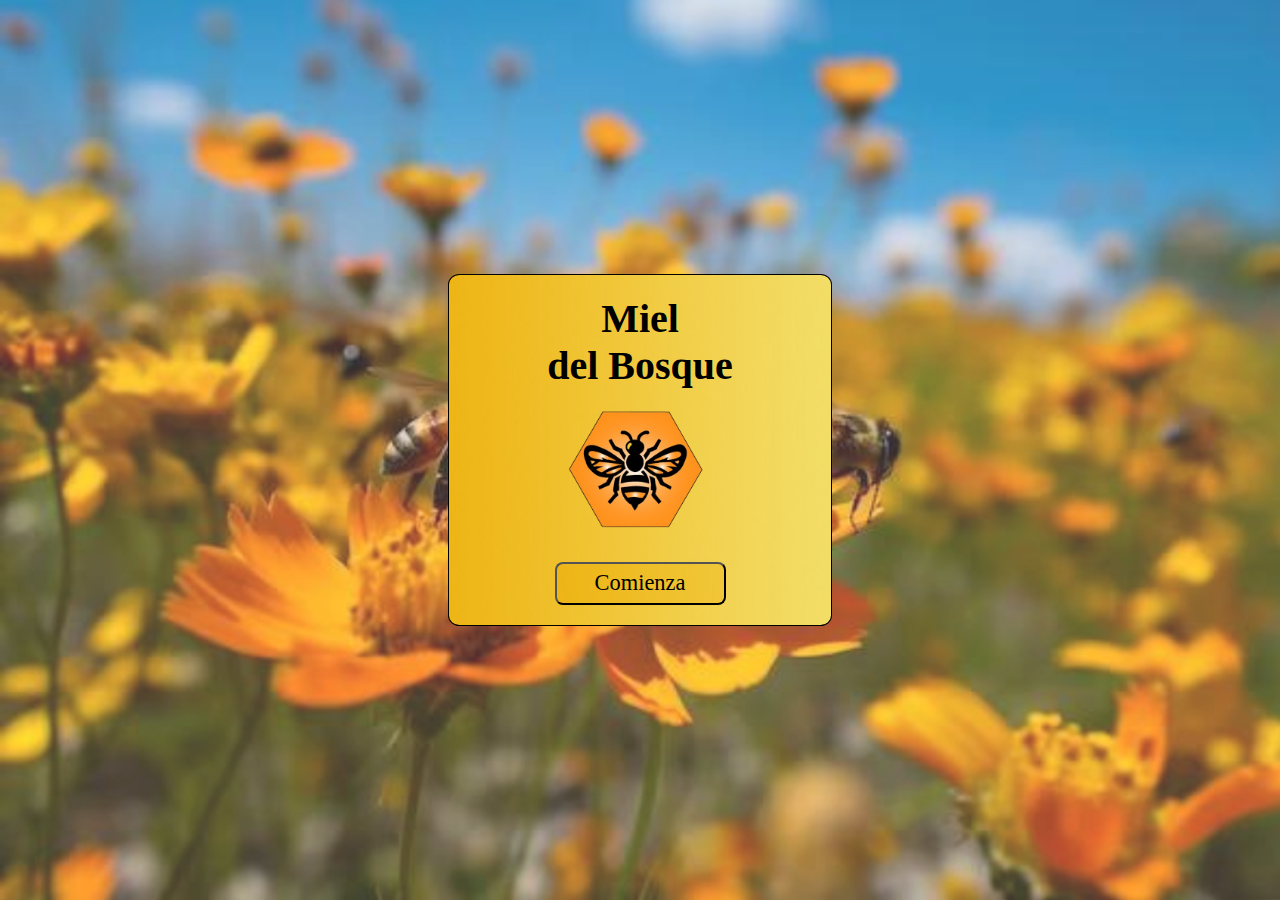
<file: index.html>
<!DOCTYPE html>
<html lang="es">
<head>
    <meta charset="UTF-8">
    <meta name="viewport" content="width=device-width, initial-scale=1.0">
    <title>Miel del Bosque</title>
    <link rel="stylesheet" href="estilos.css">
</head>
<body>
    <div class="Principal">
        <div class="card">
            <h1 class="Titulo1">Miel <br>del Bosque</h1>
            <br>
            <div class="Logo">
                <img src="Imagenes/Logo.png" alt="Abeja">
            </div>
            <br>
            <button class="Boton1">Comienza</button>
        </div>
    </div>
    <script src="funcionamiento.js"></script>
</body>
</html>
</file>
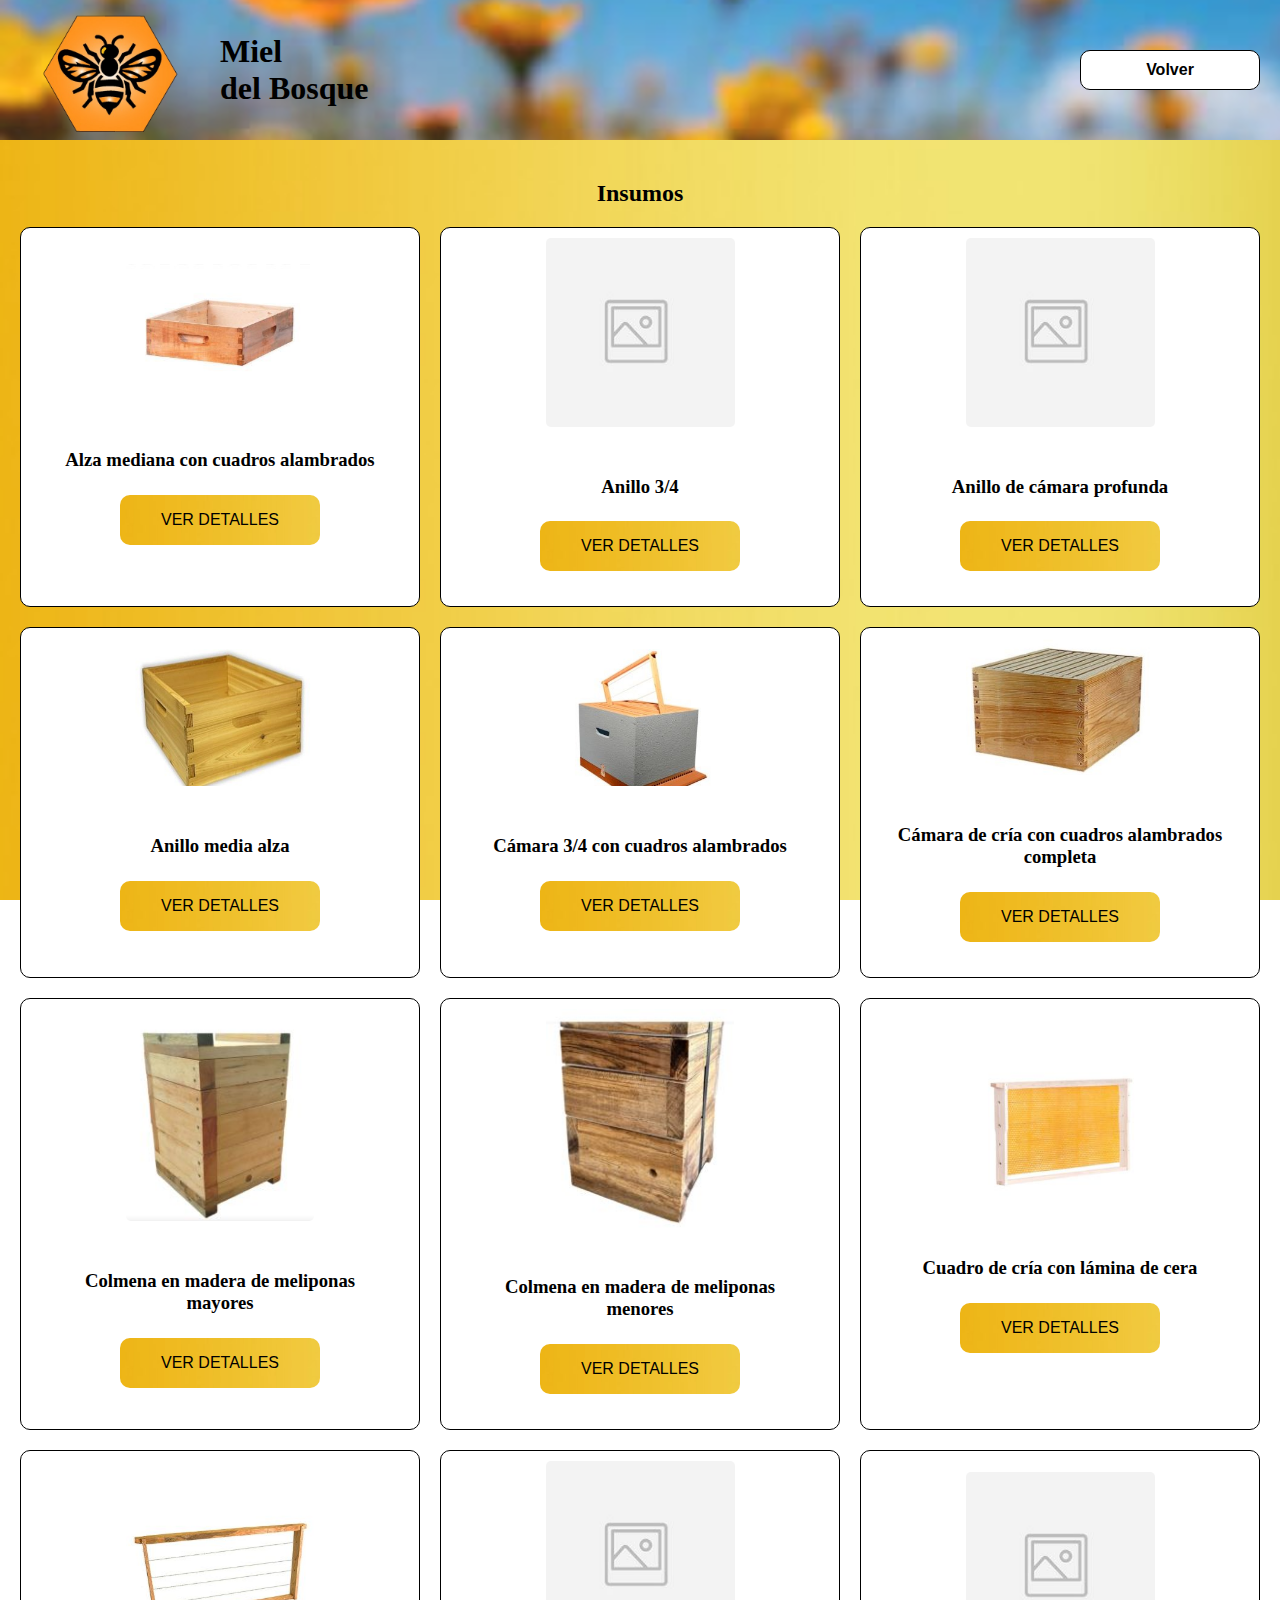
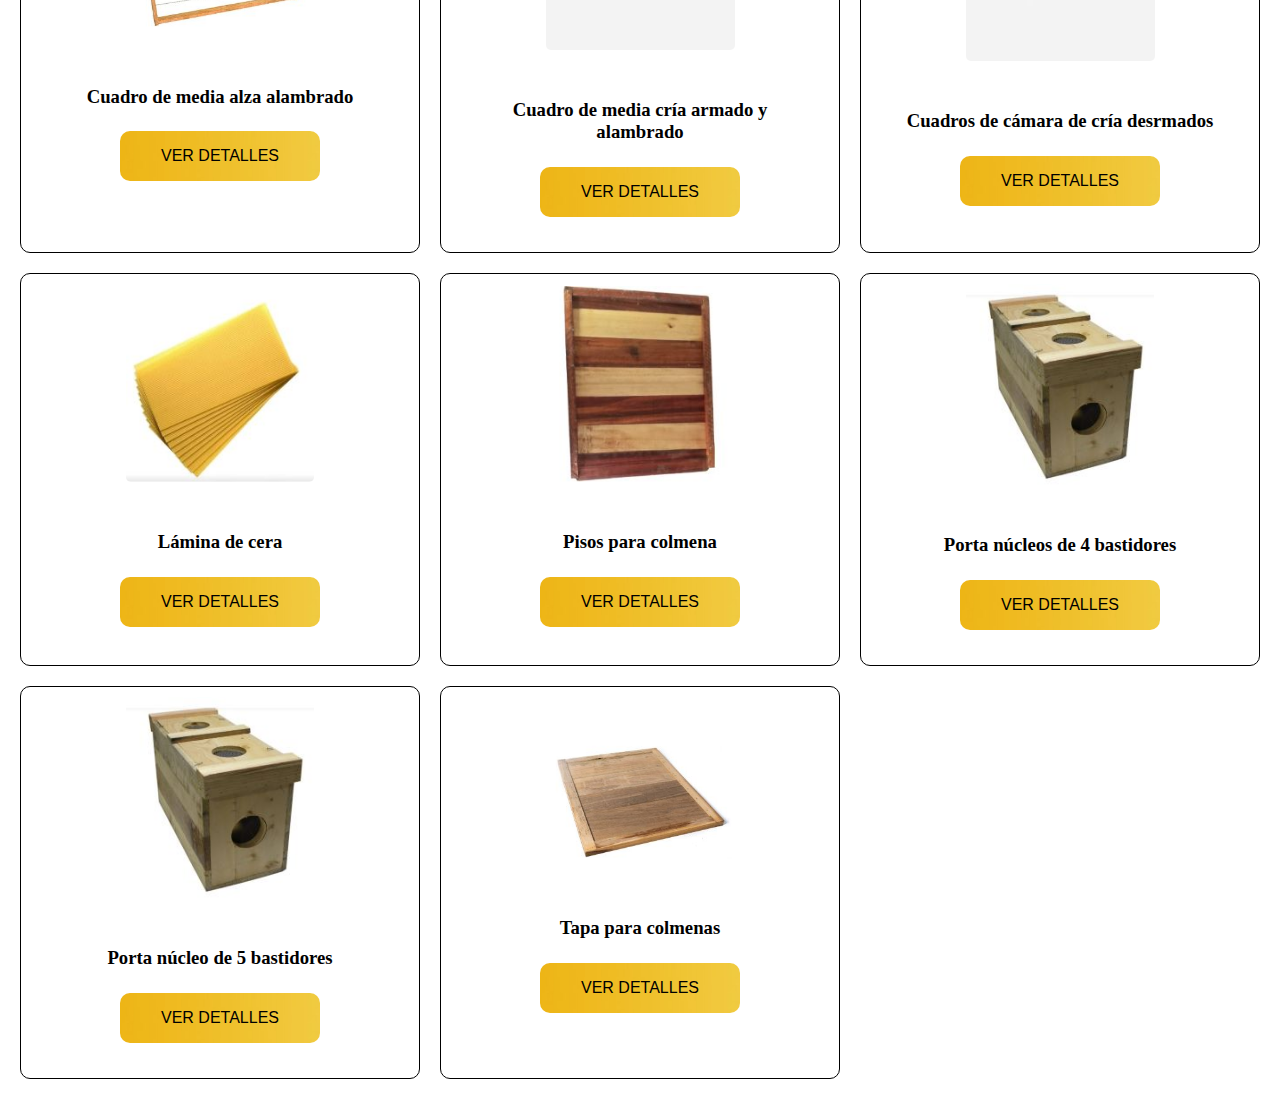
<file: insumos.html>
<!DOCTYPE html>
<html lang="es">
<head>
    <meta charset="UTF-8">
    <meta name="viewport" content="width=device-width, initial-scale=1.0">
    <title>Miel del Bosque - Productos</title>
    <link rel="stylesheet" href="estilo_insumos.css">
</head>
<body>
    <header>
        <div class="logo">
            <img src="Imagenes/Logo.png" alt="Logo Miel del Bosque">
            <h1>Miel <br> del Bosque</h1>
        </div>
        <div class="home-icon">
           <button class="volverInsumos" id="btnVolverProductos">Volver</button>
        </div>
    </header>
    <main>
        <h2>Insumos</h2>
        <div class="productos-container">
            <div class="producto">
                <img src="Imagenes/media alza.jpg" alt="Alza Mediana">
                <div class="detallesProducto">
                    <h3>Alza mediana con cuadros alambrados</h3>
                <button class="ver-detalles">VER DETALLES</button>
                </div>
                <div class="card-details" style="display: none;">
                    <p class="card-price">Precio: $60.000 C/U</p>
                    <p class="card-info">Material: Pardillo/Cedro</p>
                    <p class="card-type">Tipo de producto: Insumo</p>
                    <button class="ocultar-detalles">OCULTAR </button>
                  </div>
            </div>
            <div class="producto">
                <img src="Imagenes/Imagen vacia.jpg" alt="Anillo 3/4">
                <div class="detallesProducto">
                    <h3>Anillo 3/4</h3>
                <button class="ver-detalles">VER DETALLES</button>
                </div>
                <div class="card-details" style="display: none;">
                    <p class="card-price">Precio: $35.000 C/U</p>
                    <p class="card-info">Material: Pardillo/Cedro</p>
                    <p class="card-type">Tipo de producto: Insumo</p>
                    <button class="ocultar-detalles">OCULTAR </button>
                  </div>
            </div>
             <div class="producto">
                <img src="Imagenes/Imagen vacia.jpg" alt="Anillo Profundo">
                <div class="detallesProducto">
                    <h3>Anillo de cámara profunda</h3>
                <button class="ver-detalles">VER DETALLES</button>
                </div>
                <div class="card-details" style="display: none;">
                    <p class="card-price">Precio: $45.000 C/U</p>
                    <p class="card-info">Material: Pardillo/Cedro</p>
                    <p class="card-type">Tipo de producto: Insumo</p>
                    <button class="ocultar-detalles">OCULTAR </button>
                  </div>
            </div>
            <div class="producto">
                <img src="Imagenes/anillo media alza.jpg" alt="Anillo media alza">
                <div class="detallesProducto">
                    <h3>Anillo media alza</h3>
                <button class="ver-detalles">VER DETALLES</button>
                </div>
                <div class="card-details" style="display: none;">
                    <p class="card-price">Precio: $30.000 C/U</p>
                    <p class="card-info">Material: Pardillo/Cedro</p>
                    <p class="card-type">Tipo de producto: Insumo</p>
                    <button class="ocultar-detalles">OCULTAR</button>
                  </div>
            </div>
            <div class="producto">
                <img src="Imagenes/Cámara3-4.jpg" alt="Cámara 3/4">
                <div class="detallesProducto">
                    <h3>Cámara 3/4 con cuadros alambrados</h3>
                <button class="ver-detalles">VER DETALLES</button>
                </div>
                <div class="card-details" style="display: none;">
                    <p class="card-price">Precio: $70.000 C/U</p>
                    <p class="card-info">Material: Pardillo/Cedro</p>
                    <p class="card-type">Tipo de producto: Insumo</p>
                    <button class="ocultar-detalles">OCULTAR</button>
                  </div>
            </div>
            <div class="producto">
                <img src="Imagenes/camara completa.jpg" alt="Cámara de cría">
                <div class="detallesProducto">
                    <h3>Cámara de cría con cuadros alambrados completa</h3>
                <button class="ver-detalles">VER DETALLES</button>
                </div>
                <div class="card-details" style="display: none;">
                    <p class="card-price">Precio: $140.000 C/U</p>
                    <p class="card-info">Material: Pardillo/Cedro</p>
                    <p class="card-type">Tipo de producto: Insumo.</p>
                    <button class="ocultar-detalles">OCULTAR </button>
                  </div>
            </div>
            <div class="producto">
                <img src="Imagenes/meliponas.jpg" alt="Colmenas">
                <div class="detallesProducto">
                    <h3>Colmena en madera de meliponas mayores</h3>
                <button class="ver-detalles">VER DETALLES</button>
                </div>
                <div class="card-details" style="display: none;">
                    <p class="card-price">Precio: $100.000 C/U</p>
                    <p class="card-info">Material: Pardillo/Cedro</p>
                    <p class="card-type">Tipo de producto: Insumo.</p>
                    <button class="ocultar-detalles">OCULTAR </button>
                  </div>
            </div>
            <div class="producto">
                <img src="Imagenes/meliponas menores.jpg" alt="Colmena">
                <div class="detallesProducto">
                    <h3>Colmena en madera de meliponas menores</h3>
                <button class="ver-detalles">VER DETALLES</button>
                </div>
                <div class="card-details" style="display: none;">
                    <p class="card-price">Precio: $100.000 C/U</p>
                    <p class="card-info">Material: Pardillo/Cedro</p>
                    <p class="card-type">Tipo de producto: Insumo.</p>
                    <button class="ocultar-detalles">OCULTAR </button>
                  </div>
            </div>
            <div class="producto">
                <img src="Imagenes/lamina de cera.jpg" alt="Cuadro de cría">
                <div class="detallesProducto">
                    <h3>Cuadro de cría con lámina de cera</h3>
                <button class="ver-detalles">VER DETALLES</button>
                </div>
                <div class="card-details" style="display: none;">
                    <p class="card-price">Precio: $10.000 C/U</p>
                    <p class="card-info">Material: Pardillo/Cedro <br>
                        Cera estampada
                    </p>
                    <p class="card-type">Tipo de producto: Insumo.</p>
                    <button class="ocultar-detalles">OCULTAR </button>
                  </div>
            </div>
            <div class="producto">
                <img src="Imagenes/alambrado.jpg" alt="Cuadro media alza">
                <div class="detallesProducto">
                    <h3>Cuadro de media alza alambrado</h3>
                <button class="ver-detalles">VER DETALLES</button>
                </div>
                <div class="card-details" style="display: none;">
                    <p class="card-price">Precio: $6.000 C/U</p>
                    <p class="card-info">Material: Pardillo/Cedro</p>
                    <p class="card-type">Tipo de producto: Insumo.</p>
                    <button class="ocultar-detalles">OCULTAR </button>
                  </div>
            </div>
            <div class="producto">
                <img src="Imagenes/Imagen vacia.jpg" alt="Cuadro de media cría">
                <div class="detallesProducto">
                    <h3>Cuadro de media cría armado y alambrado</h3>
                <button class="ver-detalles">VER DETALLES</button>
                </div>
                <div class="card-details" style="display: none;">
                    <p class="card-price">Precio: $7.000 C/U</p>
                    <p class="card-info">Material: Pardillo/Cedro</p>
                    <p class="card-type">Tipo de producto: Insumo.</p>
                    <button class="ocultar-detalles">OCULTAR </button>
                  </div>
            </div>
            <div class="producto">
                <img src="Imagenes/Imagen vacia.jpg" alt="Cuadros de cámara de cría">
                <div class="detallesProducto">
                    <h3>Cuadros de cámara de cría desrmados</h3>
                <button class="ver-detalles">VER DETALLES</button>
                </div>
                <div class="card-details" style="display: none;">
                    <p class="card-price">Precio: $4.000 C/U</p>
                    <p class="card-info">Material: Pardillo/Cedro</p>
                    <p class="card-type">Tipo de producto: Insumo.</p>
                    <button class="ocultar-detalles">OCULTAR </button>
                  </div>
            </div>
            <div class="producto">
                <img src="Imagenes/ceralaminada.jpg" alt="Lámina de cera">
                <div class="detallesProducto">
                    <h3>Lámina de cera</h3>
                <button class="ver-detalles">VER DETALLES</button>
                </div>
                <div class="card-details" style="display: none;">
                    <p class="card-price">Precio: $7.000 C/U</p>
                    <p class="card-info">Material: Cera estampada</p>
                    <p class="card-type">Tipo de producto: Insumo.</p>
                    <button class="ocultar-detalles">OCULTAR </button>
                  </div>
            </div>
            <div class="producto">
                <img src="Imagenes/piso.jpg" alt="piso">
                <div class="detallesProducto">
                    <h3>Pisos para colmena</h3>
                <button class="ver-detalles">VER DETALLES</button>
                </div>
                <div class="card-details" style="display: none;">
                    <p class="card-price">Precio: $25.000 C/U</p>
                    <p class="card-info">Material: Pardillo/Cedro</p>
                    <p class="card-type">Tipo de producto: Insumo.</p>
                    <button class="ocultar-detalles">OCULTAR </button>
                  </div>
            </div>
            <div class="producto">
                <img src="Imagenes/Porta núcleos 4.jpg" alt="porta núcleos">
                <div class="detallesProducto">
                    <h3>Porta núcleos de 4 bastidores</h3>
                <button class="ver-detalles">VER DETALLES</button>
                </div>
                <div class="card-details" style="display: none;">
                    <p class="card-price">Precio: $45.000 C/U</p>
                    <p class="card-info">Material: Pardillo/Cedro</p>
                    <p class="card-type">Tipo de producto: Insumo.</p>
                    <button class="ocultar-detalles">OCULTAR </button>
                  </div>
            </div>
            <div class="producto">
                <img src="Imagenes/Porta núcleos 4.jpg" alt="porta núcleo">
                <div class="detallesProducto">
                    <h3>Porta núcleo de 5 bastidores</h3>
                <button class="ver-detalles">VER DETALLES</button>
                </div>
                <div class="card-details" style="display: none;">
                    <p class="card-price">Precio: $50.000 C/U</p>
                    <p class="card-info">Material: Pardillo/Cedro</p>
                    <p class="card-type">Tipo de producto: Insumo.</p>
                    <button class="ocultar-detalles">OCULTAR </button>
                  </div>
            </div>
            <div class="producto">
                <img src="Imagenes/tapa.jpg" alt="tapa">
                <div class="detallesProducto">
                    <h3>Tapa para colmenas</h3>
                <button class="ver-detalles">VER DETALLES</button>
                </div>
                <div class="card-details" style="display: none;">
                    <p class="card-price">Precio: $25.000 C/U</p>
                    <p class="card-info">Material: Pardillo/Cedro</p>
                    <p class="card-type">Tipo de producto: Insumo.</p>
                    <button class="ocultar-detalles">OCULTAR </button>
                  </div>
            </div>
        </div>
    </main>
    <script src="funcionamiento.js"></script>
</body>
</html>
</file>
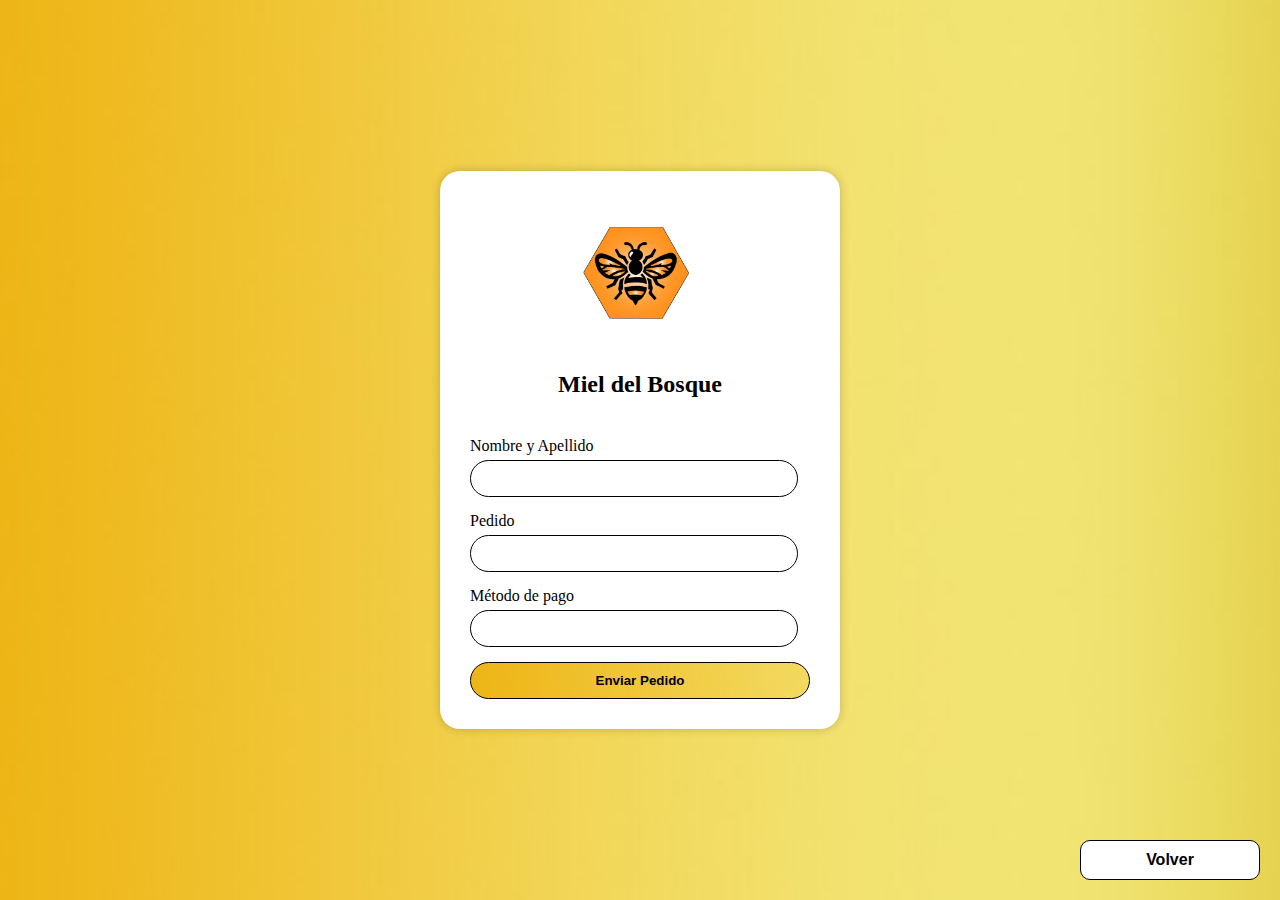
<file: pedido.html>
<!DOCTYPE html>
<html lang="es">
<head>
    <meta charset="UTF-8">
    <meta name="viewport" content="width=device-width, initial-scale=1.0">
    <title>Confirmar Pedido</title>
    <link rel="stylesheet" href="estilo_pedido.css">
</head>
<body>
    <div class="contenedor-principal">
        <div class="formulario">
            <div class="logo">
                <img src="Imagenes/Logo.png" alt="Logo Miel del Bosque">
                <h2>Miel del Bosque</h2>
            </div>
            <form action="" onsubmit="return false;">
                <div class="campo">
                    <label for="nombre">Nombre y Apellido</label>
                    <input type="text" id="nombre" name="nombre">
                </div>
                <div class="campo">
                    <label for="pedido">Pedido</label>
                    <input type="text" id="pedido" name="pedido">
                </div>
                <div class="campo">
                    <label for="pago">Método de pago</label>
                    <input type="text" id="pago" name="pago">
                </div>
                <button type="button" class="Boton_Comprar" id="enviar" onclick="enviarPedido()">Enviar Pedido</button>
            </form>
        </div>
    </div>
    <button class="Volver">Volver</button>
    <script src="funcionamientopedido.js"></script>
</body>
</html>
</file>
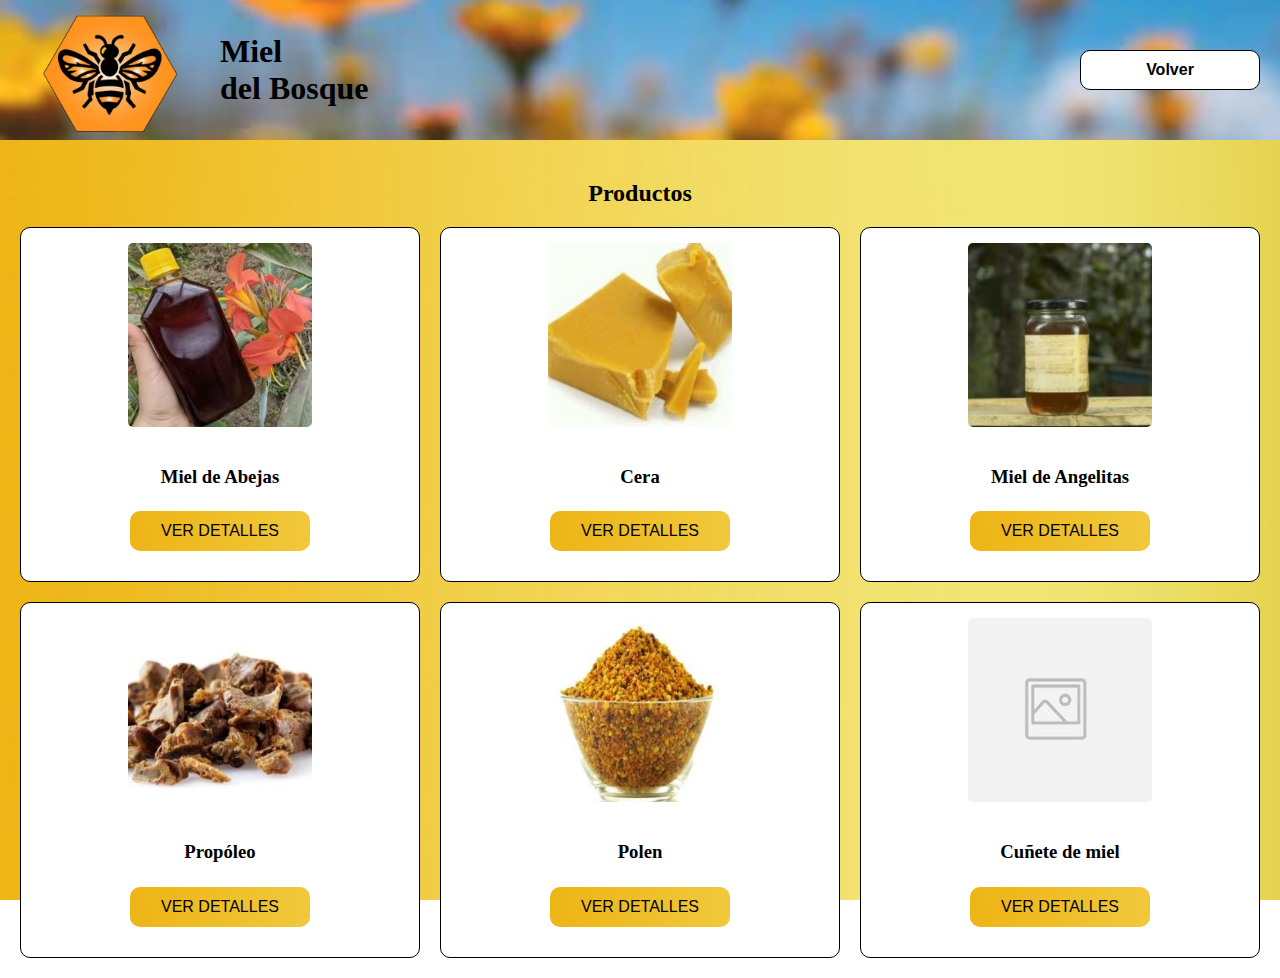
<file: productos.html>
<!DOCTYPE html>
<html lang="es">
<head>
    <meta charset="UTF-8">
    <meta name="viewport" content="width=device-width, initial-scale=1.0">
    <title>Miel del Bosque - Productos</title>
    <link rel="stylesheet" href="estilos_productos.css">
</head>
<body>
    <header>
        <div class="logo">
            <img src="Imagenes/Logo.png" alt="Logo Miel del Bosque">
            <h1>Miel <br> del Bosque</h1>
        </div>
        <div class="home-icon">
            <button class="volverProductos" id="btnVolverProductos">Volver</button>
        </div>
    </header>
    <main>
        <h2>Productos</h2>
        <div class="productos-container">
            <div class="producto">
                <img src="Imagenes/Miel.jpg" alt="Miel de Abejas">
                <div class="detallesProducto">
                    <h3>Miel de Abejas</h3>
                <button class="ver-detalles">VER DETALLES</button>
                </div>
                <div class="card-details" style="display: none;">
                    <p class="card-price">Precio: $25.000</p>
                    <p class="card-info">Contenido: 500 ml </p>
                    <p class="card-type">Tipo de producto: miel de abejas 100 % pura</p>
                    <button class="ocultar-detalles">OCULTAR</button>
                  </div>
            </div>
            <div class="producto">
                <img src="Imagenes/Cera.jpg" alt="Cera de Abejas">
                <div class="detallesProducto">
                    <h3>Cera</h3>
                <button class="ver-detalles">VER DETALLES</button>
                </div>
                <div class="card-details" style="display: none;">
                    <p class="card-price">Precio: $10.000</p>
                    <p class="card-info">Contenido: 250 gr</p>
                    <p class="card-type">Tipo de producto: Cera de abejas 100 % pura</p>
                    <button class="ocultar-detalles">OCULTAR</button>
                  </div>
            </div>
             <div class="producto">
                <img src="Imagenes/Angelitas.jpg" alt="Miel de Angelitas">
                <div class="detallesProducto">
                    <h3>Miel de Angelitas</h3>
                <button class="ver-detalles">VER DETALLES</button>
                </div>
                <div class="card-details" style="display: none;">
                    <p class="card-price">Precio: $20.000</p>
                    <p class="card-info">Contenido: 5ml</p>
                    <p class="card-type">Tipo de producto: Miel de angelitas 100% pura.</p>
                    <button class="ocultar-detalles">OCULTAR</button>
                  </div>
            </div>
            <div class="producto">
                <img src="Imagenes/propoleo.jpg" alt="propoleo">
                <div class="detallesProducto">
                    <h3>Propóleo</h3>
                <button class="ver-detalles">VER DETALLES</button>
                </div>
                <div class="card-details" style="display: none;">
                    <p class="card-price">Precio: $20.000 </p>
                    <p class="card-info">Contenido: 250 gr</p>
                    <p class="card-type">Tipo de producto: Propóleo orgánico </p>
                    <button class="ocultar-detalles">OCULTAR</button>
                  </div>
            </div>
            <div class="producto">
                <img src="Imagenes/polen.jpg" alt="Polen">
                <div class="detallesProducto">
                    <h3>Polen</h3>
                <button class="ver-detalles">VER DETALLES</button>
                </div>
                <div class="card-details" style="display: none;">
                    <p class="card-price">Precio: $12.000</p>
                    <p class="card-info">Contenido: 125 gr</p>
                    <p class="card-type">Tipo de producto: polen 100 % natural</p>
                    <button class="ocultar-detalles">OCULTAR DETALLES</button>
                  </div>
            </div>
            <div class="producto">
                <img src="Imagenes/Imagen vacia.jpg" alt="cuñete">
                <div class="detallesProducto">
                    <h3>Cuñete de miel</h3>
                <button class="ver-detalles">VER DETALLES</button>
                </div>
                <div class="card-details" style="display: none;">
                    <p class="card-price">Precio: $680.000</p>
                    <p class="card-info">Contenido: 27 kg</p>
                    <p class="card-type">Tipo de producto: miel de abejas 100 % pura</p>
                    <button class="ocultar-detalles">OCULTAR DETALLES</button>
                  </div>
            </div>
        </div>
    </main>
    <script src="funcionamiento.js"></script>
</body>
</html>
</file>
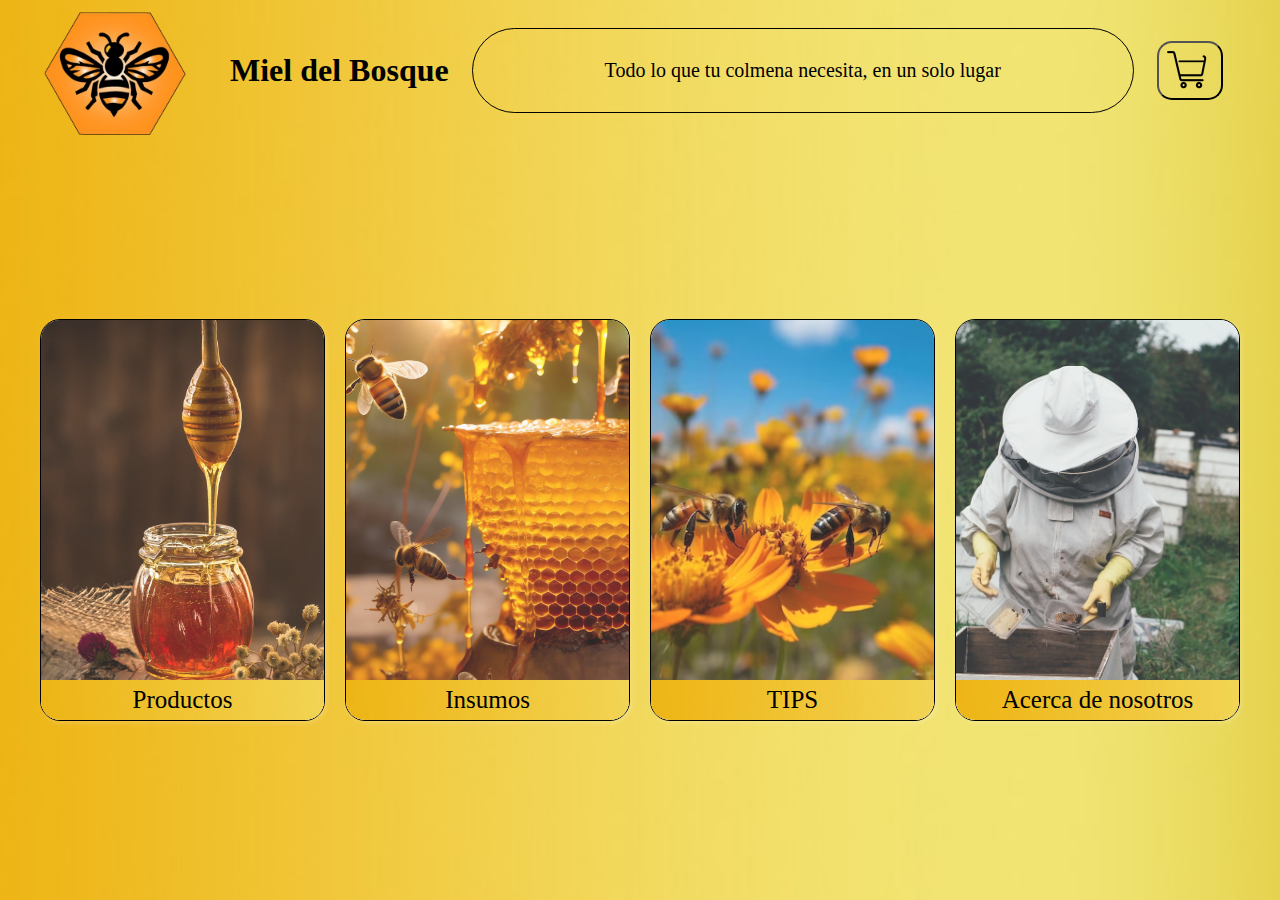
<file: servicios.html>
<!DOCTYPE html>
<html lang="es">
<head>
    <meta charset="UTF-8">
    <meta name="viewport" content="width=device-width, initial-scale=1.0">
    <title>Miel del Bosque</title>
    <link rel="stylesheet" href="estilo_servicios.css">
</head>
<body>
    <header>
        <div class="Logo1">
            <img src="Imagenes/Logo.png" alt="Logo Miel del Bosque">
            <h1>Miel del Bosque</h1>
        </div>
        <div class="slogan">
            <p>Todo lo que tu colmena necesita, en un solo lugar</p>
        </div>
        <button class="pedido"><img src="Imagenes/Carrito .png" alt=""></button>
    </header>
    <main>
        <div class="card-container">
            <div class="card" id="productos">
                <div class="card-image"></div>
                <button class="BotonProductos">Productos</button>
            </div>
            <div class="card" id="insumos">
                <div class="card-image"></div>
                <button class="BotonInsumos">Insumos</button>
            </div>
            <div class="card" id="tips">
                <div class="card-image"></div>
                <button class="BotonTips">TIPS</button>
            </div>
            <div class="card" id="acerca">
                <div class="card-image"></div>
                <button class="BotonAcerca">Acerca de nosotros</button>
            </div>
        </div>
    </main>
    <script src="funcionamiento.js"></script>
</body>
</html>
</file>
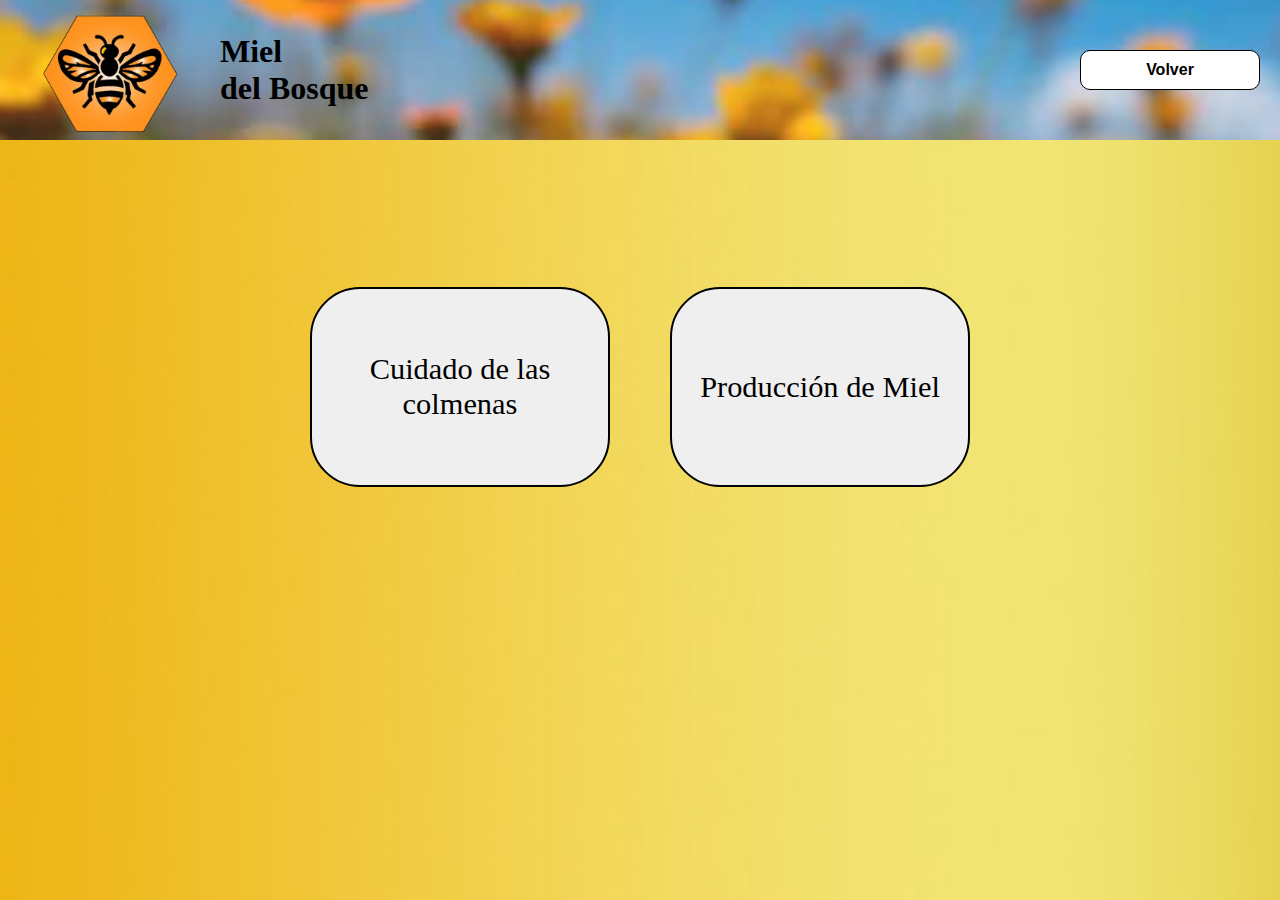
<file: Tips.html>
<!DOCTYPE html>
<html lang="es">
<head>
    <meta charset="UTF-8">
    <meta name="viewport" content="width=device-width, initial-scale=1.0">
    <title>Miel del Bosque</title>
    <link rel="stylesheet" href="estilo_tips.css"> </head>
<body>
    <header>
        <div class="logo">
            <img src="Imagenes/Logo.png" alt="Logo Miel del Bosque">
            <h1>Miel <br> del Bosque</h1>
        </div>
        <div class="home-icon">
            <button class="volverTips" id="btnVolverProductos">Volver</button>
        </div>
    </header>

    <main>
        <div class="contenedor-servicios">
            <button onclick="redirigirACuidado()" class="Cuidado">Cuidado de las colmenas
            </button>
            <button onclick="redirigirAProduccion()" class="Produccion">Producción de Miel
            </button>
        </div>
    </main>
    <script src="funcionamiento.js"></script>
</body>
</html>
</file>
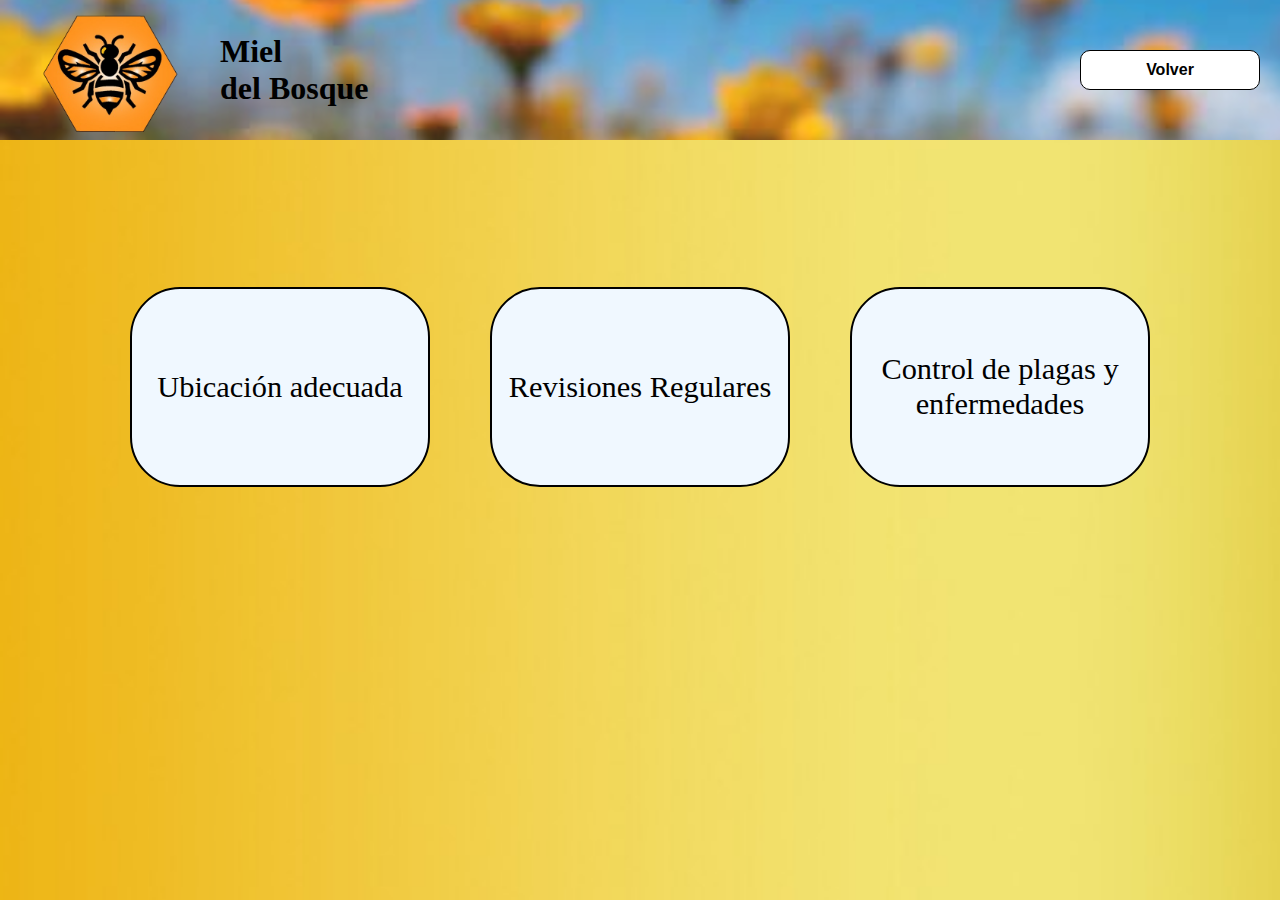
<file: Tips1.html>
<!DOCTYPE html>
<html lang="es">
<head>
    <meta charset="UTF-8">
    <meta name="viewport" content="width=device-width, initial-scale=1.0">
    <title>Cuidado de las colmenas</title>
    <link rel="stylesheet" href="tips1.css">
</head>
<body>
    <header>
        <div class="logo">
            <img src="Imagenes/Logo.png" alt="Logo Miel del Bosque">
            <h1>Miel <br>del Bosque</h1>
        </div>
        <div class="home-icon">
          <button class="volverTips" id="btnVolverTips">Volver</button>
        </div>
    </header>
    <main>
        <div class="contenedor-servicios">
            <!-- Botón de Ubicación adecuada -->
            <button class="Cuidado" id="btnCuidado">
                <span>Ubicación adecuada</span>
                <div class="texto-alternativo" id="textoAlternativoUbicacion">
                    <ul>
                        <li><strong>Protección contra el viento:</strong>
                          <ul>
                            <li>Elige un lugar resguardado de vientos fuertes y directos.</li>
                            <li>Los vientos pueden estresar a las abejas, dificultar su vuelo y enfriar la colmena en invierno.</li>
                            <li>Considera barreras naturales como setos, árboles o edificios, o construye una barrera si es necesario.</li>
                            <li>Asegúrate de que la barrera no bloquee completamente la circulación del aire.</li>
                          </ul>
                        </li>
                        <li><strong>Exposición al sol:</strong>
                          <ul>
                            <li>Idealmente, las colmenas deberían recibir sol directo, especialmente por la mañana.</li>
                            <li>El sol ayuda a calentar la colmena, estimula la actividad de las abejas y reduce la humedad interior.</li>
                            <li>En climas muy cálidos, considera proporcionar sombra parcial durante las horas más calurosas del día para evitar el sobrecalentamiento.</li>
                            <li>Orienta la piquera (entrada de la colmena) hacia el este o sureste para que reciba el sol de la mañana.</li>
                          </ul>
                        </li>
                        <li><strong>Fuente de néctar y polen (Flora melífera):</strong>
                          <ul>
                            <li>Asegúrate de que haya suficientes flores productoras de néctar y polen en un radio de vuelo razonable para las abejas (aproximadamente 2-3 kilómetros).</li>
                            <li>Investiga la flora local y la disponibilidad de recursos florales a lo largo de las diferentes estaciones.</li>
                            <li>La diversidad de fuentes de alimento es importante para la salud y la productividad de la colonia.</li>
                            <li>Considera la proximidad a cultivos agrícolas, prados, bosques y jardines.</li>
                          </ul>
                        </li>
                        <li><strong>Acceso a agua:</strong>
                          <ul>
                            <li>Las abejas necesitan una fuente de agua limpia y constante para regular la temperatura de la colmena y para alimentar a las larvas.</li>
                            <li>Proporciona una fuente de agua cerca de las colmenas, como un bebedero con piedras o corchos para evitar que las abejas se ahoguen.</li>
                            <li>Las fuentes naturales cercanas pueden ser estanques, arroyos o incluso rocío, pero es mejor tener una fuente confiable cerca.</li>
                          </ul>
                        </li>
                        <li><strong>Distancia de perturbaciones:</strong>
                          <ul>
                            <li>Evita colocar las colmenas cerca de áreas con mucho tráfico de personas o animales, como caminos muy transitados, zonas de juego o pastoreo intensivo.</li>
                            <li>El ruido excesivo y las vibraciones pueden estresar a las abejas y hacerlas más defensivas.</li>
                            <li>Mantén una distancia prudente de vecinos y propiedades públicas, respetando las regulaciones apícolas locales.</li>
                          </ul>
                        </li>
                        <li><strong>Drenaje del terreno:</strong>
                          <ul>
                            <li>Elige un lugar con buen drenaje para evitar la acumulación de agua alrededor de las colmenas, especialmente durante lluvias.</li>
                            <li>La humedad excesiva puede favorecer el desarrollo de enfermedades y deteriorar la base de la colmena.</li>
                            <li>Si el terreno es propenso a encharcarse, considera elevar las colmenas sobre soportes.</li>
                          </ul>
                        </li>
                        <li><strong>Facilidad de acceso para el apicultor:</strong>
                          <ul>
                            <li>Asegúrate de que puedas acceder fácilmente a las colmenas para realizar inspecciones, labores de mantenimiento y cosechar la miel.</li>
                            <li>Considera el terreno, la distancia desde el lugar de estacionamiento y la necesidad de transportar equipos.</li>
                            <li>Un acceso fácil y seguro facilitará el manejo de las colmenas.</li>
                          </ul>
                        </li>
                        <li><strong>Legislación y regulaciones locales:</strong>
                          <ul>
                            <li>Infórmate sobre las leyes y regulaciones apícolas de tu región o municipio.</li>
                            <li>Puede haber restricciones sobre la ubicación de las colmenas, las distancias mínimas requeridas de propiedades vecinas y la necesidad de registrar tus colmenas.</li>
                            <li>Cumplir con la normativa local evitará problemas legales y conflictos con vecinos.</li>
                          </ul>
                        </li>
                        <li><strong>Consideraciones sobre pesticidas y herbicidas:</strong>
                          <ul>
                            <li>Intenta ubicar tus colmenas lejos de áreas donde se utilicen pesticidas y herbicidas de manera intensiva, especialmente durante la floración.</li>
                            <li>Estos productos químicos pueden ser perjudiciales o letales para las abejas.</li>
                            <li>Comunícate con los agricultores locales para conocer sus prácticas de manejo de plagas y tratar de coordinar para minimizar los riesgos.</li>
                          </ul>
                        </li>
                        <li><strong>Orientación de la piquera:</strong>
                          <ul>
                            <li>Tradicionalmente se recomienda orientar la piquera hacia el sur o sureste para aprovechar el sol de la mañana.</li>
                            <li>Sin embargo, lo más importante es la protección contra el viento dominante. Si los vientos fuertes provienen de una dirección específica, orienta la piquera en sentido contrario o perpendicular para minimizar su impacto directo.</li>
                            <li>Una orientación variada de las piqueras dentro del colmenar puede ayudar a las abejas a orientarse mejor al regresar de sus vuelos.</li>
                          </ul>
                        </li>
                      </ul>
                </div>
            </button>

            <!-- Botón de Revisiones Regulares -->
            <button class="espacio" id="btnRevisiones">
                <span>Revisiones Regulares</span>
                <div class="texto-alternativo" id="textoAlternativoRevisiones">
                    <ul>
                        <li><strong>Frecuencia:</strong>
                          <ul>
                            <li><strong>Primavera o temporada de floración(Temporada activa):</strong> Cada 1-2 semanas.</li>
                            <li><strong>Invierno o temporadas de lluvia (Inactividad):</strong> Mínimo, solo en días cálidos si es necesario (evitar abrir la colmena en frío extremo).</li>
                          </ul>
                        </li>
                        <li><strong>Preparación:</strong>
                          <ul>
                            <li><strong>Equipo de protección:</strong> Velo, traje de apicultor (opcional pero recomendado), guantes.</li>
                            <li><strong>Ahumador:</strong> Encendido y funcionando correctamente.</li>
                            <li><strong>Palanca de colmena:</strong> Para separar cuadros.</li>
                            <li><strong>Cepillo de abejas:</strong> Para retirar abejas de los cuadros.</li>
                            <li><strong>Cuaderno y bolígrafo:</strong> Para tomar notas.</li>
                            <li><strong>Marcapáginas o etiquetas:</strong> Para identificar cuadros o situaciones específicas.</li>
                            <li><strong>Alimentador y alimento (si es necesario):</strong> Jarabe de azúcar, pasta de proteínas.</li>
                            <li><strong>Cuadros de reemplazo y cera estampada (si es necesario).</strong></li>
                          </ul>
                        </li>
                        <li><strong>Durante la revisión:</strong>
                          <ul>
                            <li><strong>Ahumado:</strong> Aplicar suavemente humo en la piquera y bajo la entretapa para calmar a las abejas.</li>
                            <li><strong>Apertura:</strong> Retirar la entretapa con cuidado.</li>
                            <li><strong>Observación general:</strong>
                              <ul>
                                <li>Nivel de actividad de las abejas.</li>
                                <li>Temperamento de las abejas (agresividad inusual).</li>
                                <li>Presencia de la reina (huevos, larvas jóvenes).</li>
                                <li>Patrón de puesta de la reina (compacto y uniforme es ideal).</li>
                                <li>Cantidad de cría operculada (saludable y sin signos de enfermedad).</li>
                                <li>Presencia de celdas reales (indica posible enjambrazón o pérdida de la reina).</li>
                                <li>Cantidad de miel y polen almacenado.</li>
                                <li>Estado de los cuadros (limpios, con suficiente espacio para la reina).</li>
                              </ul>
                            </li>
                            <li><strong>Inspección de cuadros:</strong> Retirar los cuadros uno por uno con cuidado:
                              <ul>
                                <li>Buscar huevos, larvas y pupas.</li>
                                <li>Verificar la salud de la cría (color, forma, operculado).</li>
                                <li>Buscar signos de enfermedades (cría ensacada, cría yesificada, loque americana, loque europea).</li>
                                <li>Buscar parásitos (varroa, ácaros traqueales).</li>
                                <li>Evaluar la cantidad de miel y polen.</li>
                                <li>Buscar la reina (si es necesario, manipular los cuadros con suavidad).</li>
                              </ul>
                            </li>
                            <li><strong>Manejo (si es necesario):</strong>
                              <ul>
                                <li>Añadir o quitar cuadros según la población y las reservas.</li>
                                <li>Destruir celdas reales si no se desea la enjambrazón (en temporada activa).</li>
                                <li>Realizar tratamientos contra varroa u otras plagas y enfermedades (según sea necesario y siguiendo las recomendaciones).</li>
                                <li>Alimentar si las reservas son bajas.</li>
                                <li>Reemplazar cuadros viejos o dañados.</li>
                                <li>Verificar el estado de la reina (si se sospecha un problema).</li>
                              </ul>
                            </li>
                            <li><strong>Cierre:</strong> Volver a colocar los cuadros en el orden correcto, asegurar la entretapa y la tapa de la colmena.</li>
                          </ul>
                        </li>
                        <li><strong>Después de la revisión:</strong>
                          <ul>
                            <li><strong>Registro:</strong> Anotar las observaciones y las acciones realizadas en el cuaderno.</li>
                            <li><strong>Limpieza del equipo:</strong> Limpiar la palanca de colmena y otras herramientas si es necesario.</li>
                            <li><strong>Monitoreo:</strong> Observar la actividad de la colmena en los días siguientes.</li>
                          </ul>
                        </li>
                        <li><strong>Precauciones importantes:</strong>
                          <ul>
                            <li><strong>Movimientos suaves:</strong> Evitar movimientos bruscos que puedan asustar o aplastar a las abejas.</li>
                            <li><strong>No aplastar abejas:</strong> Ser cuidadoso al manipular los cuadros.</li>
                            <li><strong>Revisar en días tranquilos y cálidos:</strong> Evitar días fríos, lluviosos o con mucho viento.</li>
                            <li><strong>No exceder el tiempo de revisión:</strong> Tratar de ser eficiente para no enfriar la cría ni estresar demasiado a la colonia.</li>
                            <li><strong>Estar atento a las picaduras:</strong> Tener precaución y saber cómo reaccionar ante una picadura.</li>
                          </ul>
                        </li>
                      </ul>
                </div>
            </button>

            <!-- Botón de Control de plagas y enfermedades -->
            <button class="Produccion" id="btnProduccion">
                <span>Control de plagas y enfermedades</span>
                <div class="texto-alternativo" id="textoAlternativoProduccion">
                    <ul>
                        <li><strong>Identificación y Monitoreo:</strong>
                          <ul>
                            <li><strong>Inspecciones regulares:</strong> La clave para la detección temprana. Busca signos de plagas o enfermedades durante cada revisión de la colmena.</li>
                            <li><strong>Monitoreo de Varroa:</strong>
                              <ul>
                                <li><strong>Conteo de ácaros caídos:</strong> Utilizando pisos de malla y láminas adhesivas. Realizar conteos periódicos para evaluar la infestación.</li>
                                <li><strong>Lavado con alcohol o azúcar glas:</strong> Tomar una muestra de abejas y contar los ácaros adheridos.</li>
                              </ul>
                            </li>
                            <li><strong>Observación de la cría:</strong> Patrones de puesta irregulares, opérculos hundidos o perforados, larvas o pupas de color anormal.</li>
                            <li><strong>Comportamiento de las abejas:</strong> Apatía, temblores, incapacidad para volar.</li>
                            <li><strong>Presencia de otros insectos:</strong> Pequeño escarabajo de la colmena, polilla de la cera.</li>
                          </ul>
                        </li>
                        <li><strong>Plagas Comunes y su Control:</strong>
                          <ul>
                            <li><strong>Varroa destructor:</strong>
                              <ul>
                                <li><strong>Tratamientos orgánicos:</strong> Ácido oxálico (sublimación o goteo), ácido fórmico (dispensadores), aceites esenciales (timol, mentol, eucalipto).</li>
                                <li><strong>Métodos biológicos/mecánicos:</strong> Cría zanganera trampa, cuadros trampa, restricción de cría.</li>
                                <li><strong>Acáricidas sintéticos (uso responsable y rotación para evitar resistencias):</strong> Amitraz, flumetrina, tau-fluvalinato.</li>
                              </ul>
                            </li>
                            <li><strong>Pequeño escarabajo de la colmena (Aethina tumida):</strong>
                              <ul>
                                <li><strong>Trampas:</strong> Diversos tipos de trampas que utilizan aceite mineral o atrayentes.</li>
                                <li><strong>Mantenimiento de colmenas fuertes:</strong> Las colonias fuertes pueden controlar mejor las poblaciones de escarabajos.</li>
                                <li><strong>Manejo adecuado de la miel:</strong> Evitar dejar cuadros de miel expuestos durante mucho tiempo.</li>
                                <li><strong>Control en el suelo:</strong> Nematodos entomopatógenos alrededor de la colmena (en algunos casos).</li>
                            </ul>
                            </li>
                            <li><strong>Polilla de la cera (Galleria mellonella, Achroia grisella):</strong>
                              <ul>
                                <li><strong>Mantenimiento de colmenas fuertes:</strong> Las abejas sanas pueden eliminar las larvas de la polilla.</li>
                                <li><strong>Almacenamiento adecuado de cuadros vacíos:</strong> En áreas frescas, secas y bien ventiladas, a menudo con azufre o dióxido de carbono.</li>
                                <li><strong>Congelación de cuadros infestados:</strong> Para matar huevos y larvas.</li>
                            </ul>
                            </li>
                            <li><strong>Hormigas, avispas y otros depredadores:</strong>
                              <ul>
                                <li><strong>Barreras físicas:</strong> Colocar las patas de la colmena en recipientes con aceite o agua jabonosa.</li>
                                <li><strong>Limpieza alrededor de la colmena:</strong> Eliminar fuentes de alimento que puedan atraerlos.</li>
                                <li><strong>Trampas específicas (con precaución para no dañar a las abejas).</strong></li>
                            </ul>
                            </li>
                          </ul>
                        </li>
                        <li><strong>Enfermedades Comunes y su Control:</strong>
                          <ul>
                            <li><strong>Loque Americana (Paenibacillus larvae):</strong>
                              <ul>
                                <li><strong>Altamente contagiosa y de declaración obligatoria en muchas regiones.</strong></li>
                                <li><strong>Identificación:</strong> Cría muerta con una masa viscosa y filamentosa, olor característico.</li>
                                <li><strong>Control:</strong> Generalmente implica la destrucción por fuego de las colonias infectadas y la desinfección del equipo. En algunos lugares, se permite el tratamiento con antibióticos bajo supervisión.</li>
                              </ul>
                            </li>
                            <li><strong>Loque Europea (Melissococcus plutonius):</strong>
                              <ul>
                                <li><strong>Identificación:</strong> Larvas enrolladas y decoloradas, mueren antes de ser operculadas, olor agrio.</li>
                                <li><strong>Control:</strong> Fortalecer la colonia (buena alimentación, reina joven), reemplazo de la reina, en casos severos puede requerir tratamiento con antibióticos bajo supervisión.</li>
                              </ul>
                            </li>
                            <li><strong>Cría Ensacada (Virus de la cría ensacada):</strong>
                              <ul>
                                <li><strong>Identificación:</strong> Larvas hinchadas con forma de saco lleno de líquido, cambian de color a marrón oscuro o negro.</li>
                                <li><strong>Control:</strong> Generalmente la colonia se recupera espontáneamente, especialmente con una reina joven y buenas condiciones. Reemplazo de la reina en casos persistentes.</li>
                              </ul>
                            </li>
                            <li><strong>Cría Yesificada (Ascosphaera apis):</strong>
                              <ul>
                                <li><strong>Identificación:</strong> Larvas muertas cubiertas de un moho blanco y duro (parecido a yeso).</li>
                                <li><strong>Control:</strong> Asegurar buenas condiciones de ventilación y humedad en la colmena, fortalecer la colonia, reemplazo de cuadros muy afectados.</li>
                              </ul>
                            </li>
                            <li><strong>Nosemosis (Nosema apis, Nosema ceranae):</strong>
                              <ul>
                                <li><strong>Identificación (a menudo requiere microscopio):</strong> Diarrea, abdomen distendido, disminución de la población.</li>
                                <li><strong>Control:</strong> Buena higiene de la colmena, asegurar buena ventilación, proporcionar agua limpia, algunos tratamientos disponibles (como Fumagilina bajo supervisión).</li>
                              </ul>
                            </li>
                            <li><strong>Enfermedades virales (ej. Virus de las alas deformadas, Virus del saco de la cría):</strong>
                              <ul>
                                <li><strong>A menudo transmitidos por el ácaro Varroa.</strong></li>
                                <li><strong>Identificación:</strong> Alas deformadas, abdomen hinchado, parálisis.</li>
                                <li><strong>Control:</strong> Principalmente enfocado en el control efectivo del ácaro Varroa, mantener colonias fuertes.</li>
                              </ul>
                            </li>
                          </ul>
                        </li>
                        <li><strong>Medidas Preventivas Generales:</strong>
                          <ul>
                            <li><strong>Mantener colonias fuertes y saludables:</strong> Una buena nutrición y una reina productiva son fundamentales.</li>
                            <li><strong>Buena ventilación y control de la humedad:</strong> Ayuda a prevenir enfermedades fúngicas.</li>
                            <li><strong>Higiene de la colmena:</strong> Limpiar regularmente los pisos y retirar cuadros viejos.</li>
                            <li><strong>Reemplazo regular de la reina:</strong> Las reinas jóvenes suelen ser más vigorosas y producen colonias más saludables.</li>
                            <li><strong>Uso de material apícola limpio y desinfectado:</strong> Especialmente al trabajar con diferentes colmenas.</li>
                            <li><strong>Evitar el estrés en las abejas:</strong> Proporcionar un buen entorno y evitar manipulaciones innecesarias.</li>
                            <li><strong>Cuarentena de nuevas colonias:</strong> Inspeccionar y aislar nuevas abejas antes de introducirlas al colmenar.</li>
                          </ul>
                        </li>
                        <li><strong>Importante:</strong>
                          <ul>
                            <li><strong>Consulta con apicultores experimentados o técnicos apícolas locales ante cualquier sospecha de enfermedad grave.</strong></li>
                            <li><strong>Sigue las regulaciones locales y nacionales sobre el control de plagas y enfermedades apícolas.</strong></li>
                            <li><strong>Utiliza tratamientos de manera responsable y siguiendo las indicaciones para evitar la resistencia de las plagas.</strong></li>
                          </ul>
                        </li>
                      </ul>
                </div>
            </button>
        </div>
    </main>
    <script src="funcionamientotips.js" >
    </script>
</body>
</html>
</file>
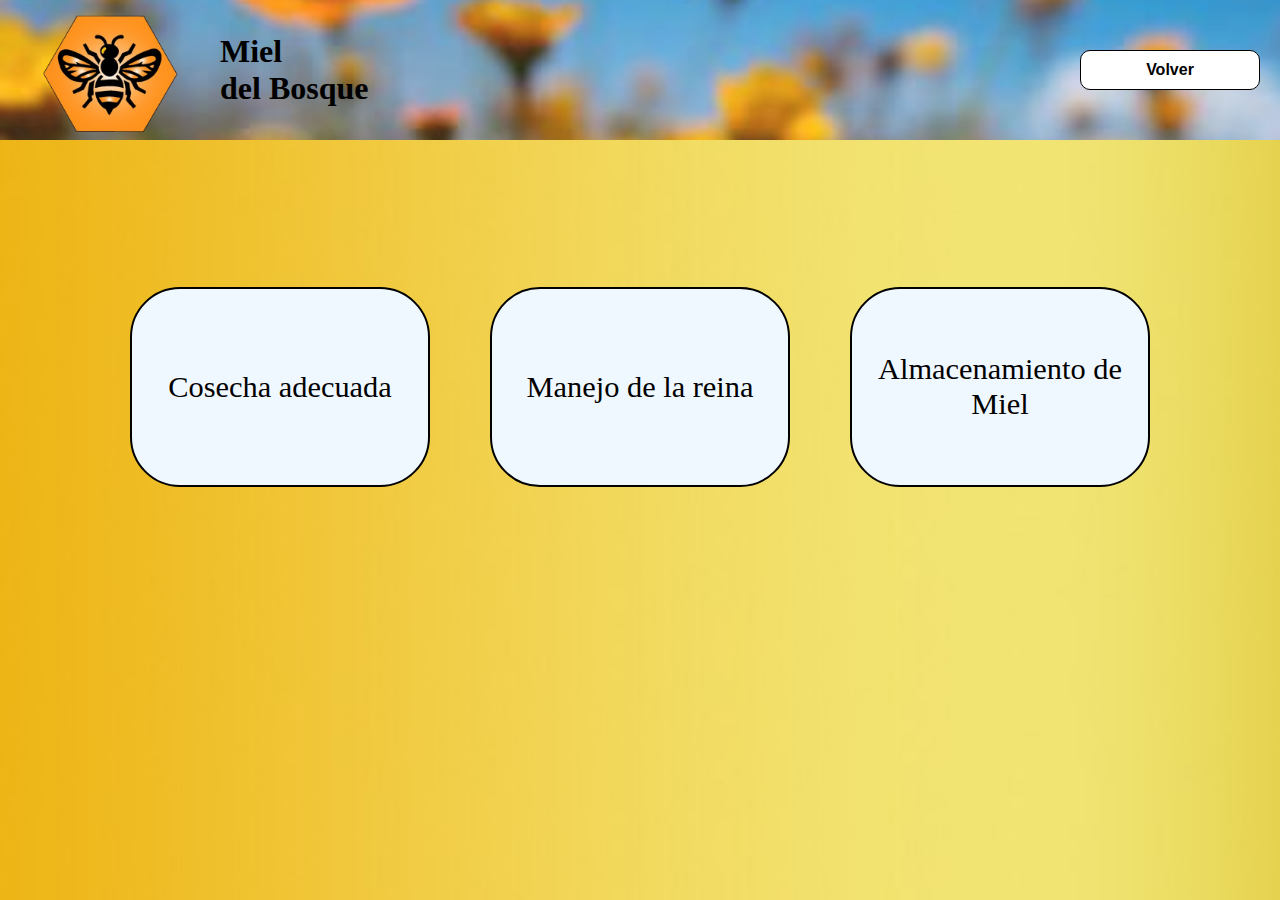
<file: tips2.html>
<!DOCTYPE html>
<html lang="es">
<head>
    <meta charset="UTF-8">
    <meta name="viewport" content="width=device-width, initial-scale=1.0">
    <title>Cuidado de las colmenas</title>
    <link rel="stylesheet" href="tips2.css"> <!-- Añadimos este enlace para los estilos adicionales -->
</head>
<body>
    <header>
        <div class="logo">
            <img src="Imagenes/Logo.png" alt="Logo Miel del Bosque">
            <h1>Miel <br>del Bosque</h1>
        </div>
        <div class="home-icon">
          <button class="volverTips" id="btnVolverTips">Volver</button>
        </div>
    </header>
    <main>
        <div class="contenedor-servicios">
            <!-- Botón de Cosecha adecuada -->
            <button class="Cuidado" id="btnCosecha">
                <span>Cosecha adecuada</span>
                <div class="texto-alternativo" id="textoAlternativoCosecha">
                    <ul>
                        <li><strong>Determinación del momento adecuado para la cosecha:</strong>
                          <ul>
                            <li><strong>Madurez de la miel:</strong> La miel debe estar operculada (sellada con cera) en al menos un 80% del cuadro. Esto indica que la miel tiene un bajo contenido de humedad y no fermentará fácilmente.</li>
                            <li><strong>Época del año:</strong> Generalmente, la cosecha principal se realiza al final de la temporada de floración más abundante (primavera o verano, dependiendo de tu ubicación y la flora local).</li>
                            <li><strong>Reservas para la colonia:</strong> Asegúrate de dejar suficiente miel en la colmena para que las abejas puedan sobrevivir durante el invierno o la próxima temporada de escasez de néctar. Se recomienda dejar al menos 15-20 kg de miel en una colmena estándar.</li>
                            <li><strong>Inspección previa:</strong> Revisa la colmena para asegurarte de que no haya cría en los cuadros que vas a cosechar (idealmente). Si hay poca cría, puedes apartarla a un lado de la colmena.</li>
                          </ul>
                        </li>
                        <li><strong>Preparación del equipo:</strong>
                          <ul>
                            <li><strong>Equipo de protección:</strong> Velo, traje de apicultor, guantes.</li>
                            <li><strong>Ahumador:</strong> Encendido y funcionando correctamente.</li>
                            <li><strong>Cepillo de abejas:</strong> Para retirar las abejas de los cuadros.</li>
                            <li><strong>Palanca de colmena:</strong> Para separar cuadros.</li>
                            <li><strong>Extractor de miel:</strong> Manual o eléctrico, limpio y listo para usar.</li>
                            <li><strong>Cuba de desoperculado:</strong> Para sujetar los cuadros mientras se desoperculan.</li>
                            <li><strong>Cuchillo de desoperculado:</strong> Caliente (eléctrico o sumergido en agua caliente) o frío, afilado. También puede usarse un tenedor de desoperculado.</li>
                            <li><strong>Filtros de miel:</strong> De diferentes tamaños de malla para eliminar impurezas (trozos de cera, abejas).</li>
                            <li><strong>Cubos o recipientes para la miel:</strong> Limpios, de calidad alimentaria y con tapa.</li>
                            <li><strong>Transporte:</strong> Cajas o contenedores para llevar los cuadros de miel desde la colmena al área de extracción.</li>
                            <li><strong>Agua limpia:</strong> Para lavar cualquier derrame y limpiar el equipo.</li>
                          </ul>
                        </li>
                        <li><strong>Extracción de los cuadros de miel:</strong>
                          <ul>
                            <li><strong>Ahumado:</strong> Aplica suavemente humo en la piquera y bajo la entretapa para calmar a las abejas.</li>
                            <li><strong>Apertura:</strong> Retira la entretapa con cuidado.</li>
                            <li><strong>Retirar los cuadros:</strong> Selecciona los cuadros que estén mayormente operculados y con poca o ninguna cría. Utiliza la palanca de colmena para separarlos y levántalos con cuidado.</li>
                            <li><strong>Retirar las abejas:</strong> Utiliza el cepillo de abejas para retirar suavemente las abejas de cada lado del cuadro. Evita aplastarlas. También puedes sacudir el cuadro con un movimiento firme sobre la colmena (asegurándote de no dañar a la reina).</li>
                            <li><strong>Transporte:</strong> Coloca los cuadros de miel en las cajas o contenedores preparados para su traslado al área de extracción.</li>
                          </ul>
                        </li>
                        <li><strong>Desoperculado de los cuadros:</strong>
                          <ul>
                            <li><strong>Sujetar el cuadro:</strong> Coloca el cuadro en la cuba de desoperculado.</li>
                            <li><strong>Retirar el opérculo:</strong> Utiliza el cuchillo de desoperculado caliente o frío, o el tenedor de desoperculado, para remover la capa de cera que sella las celdas de miel en ambos lados del cuadro. Trata de retirar la mínima cantidad de cera posible.</li>
                            <li><strong>Recoger los opérculos:</strong> Los opérculos contienen miel y pueden ser derretidos posteriormente para obtener cera.</li>
                          </ul>
                        </li>
                        <li><strong>Extracción de la miel:</strong>
                          <ul>
                            <li><strong>Colocar los cuadros en el extractor:</strong> Distribuye los cuadros de manera equilibrada en el extractor.</li>
                            <li><strong>Girar el extractor:</strong> Comienza girando lentamente y aumenta gradualmente la velocidad. Sigue las instrucciones de tu extractor. Generalmente, se gira a una velocidad moderada durante unos minutos para extraer la miel de un lado de los cuadros, luego se invierte la dirección y se gira para extraer la miel del otro lado. Finalmente, se puede aumentar la velocidad para una extracción más completa.</li>
                            <li><strong>Recolección de la miel:</strong> La miel extraída se acumulará en el fondo del extractor. Ábrela llave y deja que la miel fluya hacia un cubo o recipiente a través del primer filtro grueso.</li>
                          </ul>
                        </li>
                        <li><strong>Filtrado de la miel:</strong>
                          <ul>
                            <li><strong>Primer filtrado (grueso):</strong> Al salir del extractor, la miel debe pasar por un filtro grueso para eliminar trozos grandes de cera y abejas.</li>
                            <li><strong>Segundo filtrado (fino):</strong> Luego, pasa la miel por uno o más filtros más finos para eliminar partículas más pequeñas y obtener una miel más limpia. El nivel de filtrado dependerá de tus preferencias.</li>
                          </ul>
                        </li>
                        <li><strong>Envasado y almacenamiento:</strong>
                          <ul>
                            <li><strong>Dejar reposar (opcional):</strong> Permite que las burbujas de aire suban a la superficie antes de envasar.</li>
                            <li><strong>Envasar en recipientes limpios y secos:</strong> Utiliza tarros de vidrio o envases de plástico de calidad alimentaria. Asegúrate de que estén bien cerrados.</li>
                            <li><strong>Almacenar en un lugar fresco, seco y oscuro:</strong> La miel se conserva mejor a temperaturas frescas y protegida de la luz solar directa.</li>
                          </ul>
                        </li>
                        <li><strong>Devolución de los cuadros vacíos (opcional):</strong>
                          <ul>
                            <li>Si la temporada de flujo de néctar continúa, puedes devolver los cuadros vacíos y húmedos a las colmenas para que las abejas los limpien y los vuelvan a llenar. Esto les ahorra energía.</li>
                            <li>Si la temporada ha terminado o si hay riesgo de pillaje, es mejor almacenar los cuadros vacíos protegidos de la polilla de la cera.</li>
                          </ul>
                        </li>
                        <li><strong>Limpieza del equipo:</strong>
                          <ul>
                            <li>Limpia todo el equipo de extracción inmediatamente después de su uso con agua caliente.</li>
                            <li>Asegúrate de que el extractor, la cuba de desoperculado, los filtros y los recipientes estén completamente limpios y secos antes de guardarlos.</li>
                          </ul>
                        </li>
                      </ul>
                </div>
            </button>
            
            <!-- Botón de Manejo de la reina -->
            <button class="espacio" id="btnReina">
                <span>Manejo de la reina</span>
                <div class="texto-alternativo" id="textoAlternativoReina">
                    <ul>
                        <li><strong>Importancia de la Reina:</strong>
                          <ul>
                            <li>Es la única hembra fértil de la colonia y la madre de todas las abejas obreras, zánganos y futuras reinas.</li>
                            <li>Su presencia y salud son cruciales para la supervivencia, el crecimiento y la productividad de la colonia.</li>
                            <li>Produce feromonas que mantienen la cohesión social de la colonia y regulan el comportamiento de las obreras.</li>
                            <li>Una reina joven y vigorosa suele poner huevos de manera más eficiente y produce colonias más fuertes.</li>
                          </ul>
                        </li>
                        <li><strong>Identificación de la Reina:</strong>
                          <ul>
                            <li><strong>Tamaño:</strong> Generalmente es más larga y delgada que las abejas obreras, con un abdomen más prominente.</li>
                            <li><strong>Color:</strong> Puede tener un color ligeramente diferente al de las obreras, especialmente si ha sido marcada.</li>
                            <li><strong>Movimiento:</strong> Se mueve de manera más lenta y deliberada entre las obreras.</li>
                            <li><strong>Presencia de cortejo:</strong> A menudo está rodeada por un pequeño grupo de abejas obreras que la atienden y alimentan.</li>
                            <li><strong>Huevos:</strong> La presencia de huevos frescos (uno por celda, en el centro de la base) es una indicación segura de que hay una reina activa.</li>
                          </ul>
                        </li>
                        <li><strong>Razones para manipular o manejar la reina:</strong>
                          <ul>
                            <li><strong>Inspección:</strong> Para verificar su presencia y salud.</li>
                            <li><strong>Marcado:</strong> Para facilitar su identificación en futuras revisiones.</li>
                            <li><strong>Traslado:</strong> Para introducirla en una nueva colonia o núcleo.</li>
                            <li><strong>Reemplazo:</strong> Para mejorar la genética de la colonia, aumentar la productividad o solucionar problemas como baja puesta o agresividad.</li>
                            <li><strong>Prevención de enjambrazón:</strong> En algunos casos, se puede aislar temporalmente a la reina.</li>
                            <li><strong>Creación de núcleos:</strong> Para dividir una colonia y formar nuevas unidades.</li>
                          </ul>
                        </li>
                        <li><strong>Técnicas de manejo de la reina:</strong>
                          <ul>
                            <li><strong>Localización visual:</strong> Buscar cuidadosamente en los cuadros, especialmente aquellos que contienen huevos y larvas jóvenes.</li>
                            <li><strong>Uso de excluidores de reina:</strong> Dispositivos con aberturas lo suficientemente grandes para que pasen las obreras y los zánganos, pero no la reina. Se utilizan para confinar a la reina en una sección específica de la colmena.</li>
                            <li><strong>Captura con pinzas de reina:</strong> Pinzas especiales con puntas suaves para sujetar a la reina sin dañarla. Requiere práctica y cuidado.</li>
                            <li><strong>Uso de vasos de cría y traslarve:</strong> Para la cría de nuevas reinas (técnica más avanzada).</li>
                            <li><strong>Introducción de nuevas reinas:</strong> Un proceso delicado que requiere seguir protocolos específicos para evitar el rechazo por parte de las obreras (uso de jaulas de introducción, feromonas).</li>
                          </ul>
                        </li>
                        <li><strong>Marcado de la Reina:</strong>
                          <ul>
                            <li><strong>Propósito:</strong> Facilita la localización rápida de la reina durante las inspecciones, permite conocer su edad (mediante un código de colores anual) y ayuda a identificar colonias con reinas específicas.</li>
                            <li><strong>Materiales:</strong> Marcadores especiales de pintura no tóxica para abejas o pequeñas etiquetas numeradas que se pegan en su tórax.</li>
                            <li><strong>Procedimiento:</strong> Se captura a la reina con cuidado y se aplica una pequeña marca en la parte superior de su tórax. Se debe dejar secar antes de devolverla a la colmena.</li>
                            <li><strong>Código de colores internacional:</strong>
                              <ul>
                                <li>Blanco: Años terminados en 1 o 6</li>
                                <li>Amarillo: Años terminados en 2 o 7</li>
                                <li>Rojo: Años terminados en 3 u 8</li>
                                <li>Verde: Años terminados en 4 o 9</li>
                                <li>Azul: Años terminados en 5 o 0</li>
                              </ul>
                            </li>
                          </ul>
                        </li>
                        <li><strong>Reemplazo de la Reina:</strong>
                          <ul>
                            <li><strong>Razones:</strong> Reina vieja o con baja puesta, agresividad excesiva de la colonia, alta tendencia a la enjambrazón, mala genética, pérdida accidental de la reina (en este caso, se introduce una reina fecundada o se permite que la colonia críe una nueva).</li>
                            <li><strong>Métodos:</strong>
                              <ul>
                                <li><strong>Dejar que la colonia reemplace naturalmente (supersedura):</strong> Las obreras crían una nueva reina mientras la vieja aún está presente.</li>
                                <li><strong>Introducción de una reina fecundada:</strong> Se compra una reina fecundada de un criador y se introduce siguiendo un protocolo específico (generalmente utilizando una jaula de introducción con un tapón de caramelo real o fondant que las abejas consumen lentamente, permitiendo que se acostumbren al olor de la nueva reina).</li>
                                <li><strong>Introducción de una celda real:</strong> Se introduce una celda real madura (a punto de eclosionar) en una colonia huérfana.</li>
                              </ul>
                            </li>
                            <li><strong>Consideraciones:</strong> El reemplazo de la reina puede ser estresante para la colonia y no siempre tiene éxito. Es importante seguir las técnicas adecuadas y realizarlo en el momento oportuno.</li>
                          </ul>
                        </li>
                        <li><strong>Precauciones al manejar la reina:</strong>
                          <ul>
                            <li><strong>Movimientos suaves y lentos:</strong> Evitar movimientos bruscos que puedan asustarla o dañarla.</li>
                            <li><strong>No apretarla:</strong> Manipularla con delicadeza.</li>
                            <li><strong>Trabajar en un día tranquilo:</strong> Las abejas suelen estar más dóciles en días cálidos y sin viento.</li>
                            <li><strong>Tener cuidado de no perderla:</strong> Mantenerla siempre a la vista o en un lugar seguro mientras se manipula la colmena.</li>
                            <li><strong>Evitar manipularla innecesariamente:</strong> El manejo excesivo puede estresarla y afectar su puesta.</li>
                          </ul>
                        </li>
                      </ul>
                </div>
            </button>

            <!-- Botón de Almacenamiento de miel -->
            <button class="Produccion" id="btnAlmacenamiento">
                <span>Almacenamiento de Miel</span>
                <div class="texto-alternativo" id="textoAlternativoAlmacenamiento">
                    <ul>
                        <li><strong>Recipientes adecuados:</strong>
                          <ul>
                            <li><strong>Tarros de vidrio:</strong> Son la mejor opción, ya que son inertes, fáciles de limpiar y permiten ver el contenido. Asegúrate de que tengan tapas herméticas.</li>
                            <li><strong>Envases de plástico de calidad alimentaria (PET o HDPE):</strong> Son una alternativa más ligera y menos propensa a romperse, pero algunos plásticos pueden absorber olores con el tiempo. Asegúrate de que estén certificados para uso alimentario y tengan tapas herméticas.</li>
                            <li><strong>Evita recipientes de metal no recubiertos:</strong> La miel puede reaccionar con algunos metales, causando oxidación y alterando su sabor.</li>
                            <li><strong>Los recipientes deben estar limpios y completamente secos antes de llenarlos.</strong></li>
                          </ul>
                        </li>
                        <li><strong>Temperatura de almacenamiento:</strong>
                          <ul>
                            <li><strong>Idealmente, la miel debe almacenarse a temperatura ambiente fresca y constante (entre 10°C y 25°C).</strong></li>
                            <li><strong>Evita temperaturas extremas:</strong>
                              <ul>
                                <li><strong>Calor excesivo:</strong> Puede oscurecer la miel, alterar su sabor, destruir enzimas beneficiosas y aumentar el contenido de HMF (hidroximetilfurfural), un compuesto cuya presencia en altas cantidades se considera un indicador de sobrecalentamiento o envejecimiento.</li>
                                <li><strong>Frío extremo:</strong> Puede acelerar la cristalización (granulación) de la miel. Si bien la miel cristalizada sigue siendo comestible, puede ser menos deseable para algunos consumidores.</li>
                            </ul>
                            </li>
                          </ul>
                        </li>
                        <li><strong>Humedad:</strong>
                          <ul>
                            <li><strong>Almacena la miel en un lugar seco.</strong> La humedad puede ser absorbida por la miel si los recipientes no están bien sellados, lo que aumenta su contenido de agua y el riesgo de fermentación.</li>
                          </ul>
                        </li>
                        <li><strong>Luz:</strong>
                          <ul>
                            <li><strong>Protege la miel de la luz solar directa y de la luz artificial intensa.</strong> La exposición a la luz puede acelerar la oxidación y la pérdida de color y sabor.</li>
                            <li><strong>Almacena los recipientes de miel en armarios, despensas o cajas que los protejan de la luz.</strong></li>
                          </ul>
                        </li>
                        <li><strong>Olores:</strong>
                          <ul>
                            <li><strong>La miel puede absorber olores fuertes del ambiente.</strong> Almacénala lejos de productos con olores intensos como productos de limpieza, pinturas, especias fuertes, etc.</li>
                          </ul>
                        </li>
                        <li><strong>Sellado hermético:</strong>
                          <ul>
                            <li><strong>Asegúrate de que los recipientes estén bien cerrados con tapas herméticas.</strong> Esto evita la absorción de humedad y olores, y previene la entrada de insectos o contaminantes.</li>
                          </ul>
                        </li>
                        <li><strong>Duración del almacenamiento:</strong>
                          <ul>
                            <li><strong>La miel es un alimento muy estable y, si se almacena correctamente, puede durar indefinidamente sin echarse a perder.</strong> Gracias a su bajo contenido de humedad y su acidez, inhibe el crecimiento de bacterias y levaduras.</li>
                            <li><strong>Sin embargo, con el tiempo, la miel puede cristalizar, oscurecerse o perder algunos de sus aromas más sutiles.</strong> Para mantener la mejor calidad, se recomienda consumirla dentro de uno o dos años.</li>
                          </ul>
                        </li>
                        <li><strong>Manejo de la miel cristalizada:</strong>
                          <ul>
                            <li><strong>La cristalización es un proceso natural y no indica que la miel esté mala.</strong> Algunas personas incluso prefieren la textura de la miel cristalizada.</li>
                            <li><strong>Si deseas descristalizar la miel, puedes hacerlo calentándola suavemente:</strong>
                              <ul>
                                <li>Coloca el tarro de miel en un baño María con agua tibia (no hirviendo).</li>
                                <li>Remueve suavemente hasta que los cristales se disuelvan.</li>
                                <li>Evita calentar la miel directamente o a temperaturas demasiado altas, ya que esto puede dañar sus propiedades.</li>
                              </ul>
                            </li>
                          </ul>
                        </li>
                        <li><strong>Etiquetado:</strong>
                          <ul>
                            <li><strong>Es recomendable etiquetar los recipientes con la fecha de cosecha y el tipo de miel (si tienes diferentes floraciones).</strong> Esto te ayudará a llevar un control de tu producción y a consumir la miel más antigua primero si lo deseas.</li>
                          </ul>
                        </li>
                      </ul>
                </div>
            </button>
        </div>
    </main>
    <script src="funcionamientotips.js" >
    </script>
</body>
</html>
</file>
<file: estilos.css>
body {
    margin: 0;
    min-height: 100vh;
    display: flex;
    justify-content: center;
    align-items: center;
    background-image: url(Imagenes/fondo1.png);
    background-size: cover;
    background-repeat: no-repeat;
    background-attachment: fixed; 
}

body::before {
    content: "";
    position: absolute;
    top: 0;
    left: 0;
    width: 100%;
    height: 100%;
    background-color: rgba(255, 255, 255, 0.1);
    z-index: -1;
}

.Principal {
    border: 1px solid black; 
    border-radius: 3%;
    background-image: url(Imagenes/fondo\ dorado2.png);
    display: flex;
    justify-content: center;
    align-items: center;
    width: 30%; 
    max-width: 500px;
    margin: 20px;
    box-sizing: border-box; /
}

.card {
    padding: 20px; 
    text-align: center;
    width: 100%; 
    box-sizing: border-box;
}

.Logo {
    width: 80px; 
    height: 80px;
    margin: 0 auto 15px; 
    display: flex;
    justify-content: center;
    align-items: center;
    padding: 5px; 
    box-sizing: border-box;
}

.Logo img {
    max-width: 270%; 
    max-height: 270%;
    display: block; 
}

.Titulo1 {
    margin-top: 0; 
    font-family:'Times New Roman', Times, serif;
    font-size: 2.5em; 
}

.Boton1 {
    padding: 2%; 
    border-radius: 8px;
    font-family: 'Times New Roman', Times, serif;
    font-size: 1.4em; 
    background-image: url(Imagenes/fondo\ dorado2.png);
    cursor: pointer;
    transition: background-color 0.3s ease, transform 0.3s ease; /* Transición para color y escala */
    color: black; /* Asegura que el texto sea visible */
    width: 50%; 
    margin-top: 15px; 
    box-sizing: border-box;
    position: relative; 
    overflow: hidden; 
    display: inline-block;
}

.Boton1:hover {
    background-color: #DAA520; /* Color de fondo al pasar el ratón */
    transform: scale(1.05); /* Escala ligeramente el botón */
    color: white; /* Cambia el color del texto a blanco para mejor contraste */
}

@media (max-width: 768px) {
    .Principal {
        width: 95%; 
    }

    .Titulo1 {
        font-size: 1.9m; /
    }
        .Boton1{
                font-size: 1.5em;
        }

}

@media (max-width: 480px) {
    .Titulo1 {
        font-size: 1.8em; /
    }
        .Boton1{
                font-size: .8em;
        }
}
</file>
<file: estilo_insumos.css>
body {
    font-family: 'Times New Roman', Times, serif;
    margin: 0;
    background-image: url(Imagenes/fondo\ dorado2.png);
    background-size: cover;
    background-repeat: no-repeat;
    background-attachment: fixed;
}

header {
    background-image: url(Imagenes/fondo2.png);
    display: flex;
    justify-content: space-between;
    align-items: center;
    padding: 20px;
    height: 100px;
}

.logo {
    display: flex;
    align-items: center;
}

.logo img {
    margin-top: 15px;
    width: 190px; /* Ajuste del tamaño del logo */
    margin-right: 10px;
}

.home-icon img {
    width: 30px; /* Tamaño del icono de inicio */
}

main {
    padding: 20px;
    text-align: center;
}

h2 {
    margin-bottom: 20px;
}

.productos-container {
    display: grid;
    grid-template-columns: repeat(3, 1fr); 
    gap: 20px;
    justify-content: center;
}

.volverInsumos {
    font-weight: bold;
    background-color: #ffffff;
    border: solid  1px;
    padding: 10px 20px; /* Reducir el tamaño del padding en los botones */
    border-radius: 10px;
    cursor: pointer;
    height: 40px; 
    width: 180px;  /* Reducir el tamaño de los botones */
    box-sizing: border-box; 
    transition: background-color 0.3s ease, transform 0.3s ease;
    color: black;
    font-size: 1.0em; 
    text-align: center;
}

.volverInsumos:hover {
    background-color: #DAA520;
    transform: scale(1.05);
    color: white;
}

.producto {
    border: 1px solid #000000;
    border-radius: 10px;
    padding: 10px;
    text-align: center;
    background-color: #fff;
    position: relative;
    display: flex;
    flex-direction: column;
    justify-content: space-between; /* Aseguramos que los botones estén bien distribuidos */
}

.producto img {
    max-width: 50%;  /* Reducir el tamaño de la imagen (ancho del 50%) */
    height: auto;
    border-radius: 5px;
    margin-bottom: 10px;  /* Reducir el espacio entre la imagen y los botones */
    display: block;
    margin-left: auto;
    margin-right: auto;  /* Centra la imagen dentro de su contenedor */
}
.ver-detalles, .ocultar-detalles {
    background-image: url(Imagenes/fondo\ dorado2.png);
    border: none;
    padding: 12px 24px; 
    border-radius: 10px;
    cursor: pointer;
    margin: 5px 0; 
    height: 50px; 
    width: 200px; 
    box-sizing: border-box; 
    transition: background-color 0.3s ease, transform 0.3s ease;
    color: black;
    font-size: 1.0em; 
    text-align: center; 
    display: block; 
    margin-left: auto; 
    margin-right: auto; 
    white-space: nowrap; 
    overflow: hidden; 
    text-overflow: ellipsis; 
}

/* Aseguramos que los botones estén centrados en su contenedor */
.producto .detallesProducto {
    display: flex;
    flex-direction: column;
    align-items: center;  
    justify-content: center;
    padding: 20px;
    overflow: hidden; 
}

/* Aseguramos que el contenedor de los productos esté centrado */
.producto {
    display: flex;
    flex-direction: column;
    justify-content: center; 
    align-items: center;  
    overflow: hidden; 
}

/* El hover de los botones se escala, pero no se desbordará */
.producto button:hover, .carrito:hover {
    background-color: #DAA520;
    transform: scale(1.05); /* Aumenta ligeramente el tamaño */
    color: white;
    overflow: hidden; /* Asegura que no se desborde fuera del contenedor */
}

/* Aseguramos que el contenedor de los detalles tenga un espacio adecuado */
.detallesProducto {
    display: flex;
    flex-direction: column;
    padding: 20px;
    justify-content: center;
    overflow: hidden; /* Para que no haya desbordamientos */
}

/* Media queries para responsive */
@media (max-width: 768px) {
    header {
        flex-direction: column; /* Cambiar la dirección de los elementos del header a columna */
        align-items: center; /* Alinear los elementos al centro */
        height: auto; /* Ajustar la altura del header */
        padding: 15px; /* Reducir padding en pantallas medianas */
    }

    .logo img {
        width: 160px; /* Reducir tamaño del logo */
        margin-right: 0;
    }

    .home-icon img {
        width: 30px; /* Mantener el tamaño del ícono de inicio */
    }

    .productos-container {
        grid-template-columns: repeat(2, 1fr); /* 2 columnas en pantallas medianas */
    }

    .producto-extra {
        grid-column: 1 / span 2;
    }
}

@media (max-width: 480px) {
    header {
        padding: 10px; /* Reducir padding para pantallas pequeñas */
    }

    .logo img {
        width: 140px; /* Reducir tamaño del logo */
    }

    .home-icon img {
        width: 25px; /* Reducir tamaño del ícono de inicio */
    }

    .productos-container {
        grid-template-columns: 1fr; /* 1 columna en pantallas pequeñas */
    }

    .producto {
        font-size: 1em; /* Reducir tamaño del texto */
        padding: 5px; /* Reducir padding */
    }

    .producto button {
        padding: 6px 12px; /* Ajuste de tamaño de los botones */
        font-size: 0.9em; /* Ajustar tamaño de la fuente en los botones */
    }

    h2 {
        font-size: 1.5em; /* Reducir tamaño del título */
    }
}
</file>
<file: estilo_pedido.css>
body {
    font-family: 'Times New Roman', Times, serif;
    margin: 0;
    background-image: url(Imagenes/fondo\ dorado2.png);
    display: flex;
    justify-content: center;
    align-items: center;
    min-height: 100vh;
    background-size: cover;
    background-repeat: no-repeat;
    background-attachment: fixed;
    position: relative;
}

.contenedor-principal {
    display: flex;
    justify-content: center;
    align-items: center;
    width: 100%;
    height: 100%;
}

.formulario {
    background-color: white;
    border-radius: 20px;
    padding: 30px;
    box-shadow: 0px 0px 10px rgba(0, 0, 0, 0.2);
    width: 400px;
    box-sizing: border-box;
    position: relative;
}

.logo {
    display: flex;
    flex-direction: column;
    align-items: center;
    margin-bottom: 20px;
}

.logo img {
    width: 150px;
}

.campo {
    margin-bottom: 15px;
}

label {
    display: block;
    margin-bottom: 5px;
}

.Volver {
    font-weight: bold;
    background-color: #ffffff;
    border: solid 1px;
    padding: 10px 20px;
    border-radius: 10px;
    cursor: pointer;
    height: 40px;
    width: 180px;
    box-sizing: border-box;
    transition: background-color 0.3s ease;
    color: black;
    font-size: 1.0em;
    text-align: center;
    position: fixed; /* Usar fixed para la posición fija en la pantalla */
    z-index: 100;
}

/* En pantallas grandes (por defecto) el botón estará en la esquina inferior derecha */
@media (min-width: 769px) {
    .Volver {
        bottom: 20px;
        right: 20px; /* Posicionarlo en la esquina inferior derecha */
        transform: none; /* Eliminar cualquier transformación */
    }
}

/* En pantallas pequeñas (768px o menos) el botón estará centrado */
@media (max-width: 768px) {
    .Volver {
        bottom: 20px;
        left: 50%; /* Centrado horizontal */
        transform: translateX(-50%); /* Ajuste para centrarlo exactamente */
    }
}

.Volver:hover {
    background-color: #DAA520; /* Cambio de color de fondo */
    color: white;
}

input[type="text"] {
    width: calc(100% - 12px);
    padding: 10px;
    border: 1px solid #000000;
    border-radius: 20px;
    box-sizing: border-box;
}

.Boton_Comprar {
    background-image: url(Imagenes/fondo\ dorado2.png);
    color: black;
    padding: 10px 20px;
    border: 1px solid;
    border-radius: 20px;
    cursor: pointer;
    width: 100%;
    font-weight: bold;
    transition: background-color 0.3s ease, transform 0.3s ease;
}

.Boton_Comprar:hover {
    background-color: #DAA520;
    transform: scale(1.05);
    color: white;
}

/* Media queries para responsive */
@media (max-width: 768px) {
    .formulario {
        width: 80%;
        padding: 20px;
    }
    .logo img {
        width: 120px;
    }
    input[type="text"] {
        padding: 8px;
    }
    .Boton_Comprar {
        padding: 12px 20px;
    }
}

@media (max-width: 480px) {
    .formulario {
        width: 90%;
        padding: 15px;
    }
    .logo img {
        width: 100px;
    }
    input[type="text"] {
        padding: 6px;
    }
    .Boton_Comprar {
        padding: 10px 15px;
    }
}
</file>
<file: estilos_productos.css>
body {
    font-family: 'Times New Roman', Times, serif;
    margin: 0;
    background-image: url(Imagenes/fondo\ dorado2.png);
    background-size: cover;
    background-repeat: no-repeat;
    background-attachment: fixed;
}

header {
    background-image: url(Imagenes/fondo2.png);
    display: flex;
    justify-content: space-between;
    align-items: center;
    padding: 20px;
    height: 100px;
}

.logo {
    display: flex;
    align-items: center;
}

.logo img {
    margin-top: 15px;
    width: 190px;
    margin-right: 10px;
}

.volverProductos {
    font-weight: bold;
    background-color: #ffffff;
    border: solid  1px;
    padding: 10px 20px; /* Reducir el tamaño del padding en los botones */
    border-radius: 10px;
    cursor: pointer;
    height: 40px; 
    width: 180px;  /* Reducir el tamaño de los botones */
    box-sizing: border-box; 
    transition: background-color 0.3s ease, transform 0.3s ease;
    color: black;
    font-size: 1.0em; 
    text-align: center;
}

.volverProductos:hover {
    background-color: #DAA520;
    transform: scale(1.05);
    color: white;
}

main {
    padding: 20px;
    text-align: center;
}

h2 {
    margin-bottom: 20px;
}

.productos-container {
    display: grid;
    grid-template-columns: repeat(3, 1fr); 
    gap: 20px;
    justify-content: center;
}

.producto {
    border: 1px solid #000000;
    border-radius: 10px;
    padding: 15px; /* Reducir el padding de la tarjeta */
    text-align: center;
    background-color: #fff;
    position: relative;
    display: flex;
    flex-direction: column;
    justify-content: center; /* Asegura que todo dentro de la tarjeta esté centrado */
    align-items: center;
}

.producto img {
    max-width: 50%;  /* Reducir el tamaño de la imagen (ancho del 50%) */
    height: auto;
    border-radius: 5px;
    margin-bottom: 10px;  /* Reducir el espacio entre la imagen y los botones */
    display: block;
    margin-left: auto;
    margin-right: auto;  /* Centra la imagen dentro de su contenedor */
}

.ver-detalles, .ocultar-detalles {
    background-image: url(Imagenes/fondo\ dorado2.png);
    border: none;
    padding: 10px 20px; /* Reducir el tamaño del padding en los botones */
    border-radius: 10px;
    cursor: pointer;
    margin: 5px 0; /* Reducir espacio entre los botones e imagen */
    height: 40px; 
    width: 180px;  /* Reducir el tamaño de los botones */
    box-sizing: border-box; 
    transition: background-color 0.3s ease, transform 0.3s ease;
    color: black;
    font-size: 1.0em; 
    text-align: center; 
    display: block; 
    margin-left: auto; 
    margin-right: auto; 
    white-space: nowrap; 
    overflow: hidden; 
    text-overflow: ellipsis; 
}

.producto .detallesProducto {
    display: flex;
    flex-direction: column;
    align-items: center;  
    justify-content: center;
    padding: 10px;  /* Reducir padding en los detalles */
    overflow: hidden; 
}

.producto button:hover, .carrito:hover {
    background-color: #DAA520;
    transform: scale(1.05); /* Aumenta ligeramente el tamaño */
    color: white;
    overflow: hidden; /* Asegura que no se desborde fuera del contenedor */
}

.detallesProducto {
    display: flex;
    flex-direction: column;
    padding: 10px;  /* Reducir padding en los detalles */
    justify-content: center;
    overflow: hidden; /* Para que no haya desbordamientos */
}


/* Media queries para responsive */
@media (max-width: 768px) {
    header {
        flex-direction: column; /* Cambiar la dirección de los elementos del header a columna */
        align-items: center; /* Alinear los elementos al centro */
        height: auto; /* Ajustar la altura del header */
        padding: 15px; /* Reducir padding en pantallas medianas */
    }

    .logo img {
        width: 160px; /* Reducir tamaño del logo */
        margin-right: 0;
    }

    .home-icon img {
        width: 30px; /* Mantener el tamaño del ícono de inicio */
    }

    .productos-container {
        grid-template-columns: repeat(2, 1fr); /* 2 columnas en pantallas medianas */
    }

    .producto-extra {
        grid-column: 1 / span 2;
    }
}

@media (max-width: 480px) {
    header {
        padding: 10px; /* Reducir padding para pantallas pequeñas */
    }

    .logo img {
        width: 140px; /* Reducir tamaño del logo */
    }

    .home-icon img {
        width: 25px; /* Reducir tamaño del ícono de inicio */
    }

    .productos-container {
        grid-template-columns: 1fr; /* 1 columna en pantallas pequeñas */
    }

    .producto {
        font-size: 1em; /* Reducir tamaño del texto */
        padding: 10px; /* Reducir padding */
    }

    .producto button {
        padding: 6px 12px; /* Reducir tamaño de los botones */
        font-size: 0.9em; /* Ajustar tamaño de la fuente en los botones */
    }

    h2 {
        font-size: 1.5em; /* Reducir tamaño del título */
    }
}
</file>
<file: estilo_servicios.css>
body {
    background-image: url(Imagenes/fondo\ dorado2.png);
    background-size: cover;
    background-repeat: no-repeat;
    background-attachment: fixed;
    font-family: 'Times New Roman', Times, serif;
    margin: 0;
    display: flex;
    flex-direction: column;
    min-height: 100vh;
}

header {
    display: flex;
    justify-content: space-between;
    align-items: center;
    padding: 20px;
    border-bottom: none;
    height: 100px;
    margin: 0px;
}

.Logo1 {
    display: flex;
    align-items: center;
}

.Logo1 img {
    margin-top: 15px;
    width: 200px;
    margin-right: 10px;
}

.slogan {
    background-image: url(Imagenes/fondo\ dorado2.png);
    background-size: cover;
    background-repeat: no-repeat;
    background-attachment: fixed;
    padding: 10px 20px;
    border-radius: 50px;
    border: 1px solid #000000;
    width: 50%;
    font-size: 20px;
    text-align: center;
}

main {
    flex-grow: 1;
    display: flex;
    justify-content: center;
    align-items: center;
    padding: 20px;
    box-sizing: border-box;
}

.pedido {
    background: none;
    border-radius: 15px;
    cursor: pointer;
    margin-right: 3%;
    
}

.pedido:hover {
    transform: scale(1.05);
    color: white;
}


.card-container {
    display: grid;
    grid-template-columns: repeat(4, 1fr); /* 4 columnas iguales */
    gap: 20px;
    width: 100%; /* Ancho del contenedor de las tarjetas */
    max-width: 1200px; /* Ancho máximo */
    box-sizing: border-box;
}

.card {
    border: 1px solid #d2b48c;
    border-radius: 20px;
    overflow: hidden;
    box-shadow: 2px 2px 5px rgba(255, 254, 254, 0.2);
    display: flex;
    flex-direction: column;
    align-items: center;
    text-align: center;
    background-color: #fff;
    position: relative;
    border-width: 1px;
    border-color: #000000;
}

.card-image {
    width: 100%;
    height: 400px;
    background-size: cover;
    background-position: center;
    background-repeat: no-repeat;
    flex-shrink: 0;
    opacity: 0.85; /* Añade opacidad al 50% */
}

/*Ejemplos de cómo añadir las imágenes de fondo*/
#productos .card-image {
    background-image: url("Imagenes/Productos.jpg");
    background-size: cover;
}

#insumos .card-image {
    background-image: url("Imagenes/Insumos.png");
}

#tips .card-image {
    background-image: url("Imagenes/Tips.png");
}

#acerca .card-image {
    background-image: url("Imagenes/Acerca.jpg");
}

.card h2 {
    margin: 10px 0;
    font-size: 1.2em;
}

.BotonProductos,
.BotonInsumos,
.BotonTips,
.BotonAcerca {
    font-family: 'Times New Roman', Times, serif;
    font-size: 25px;
    height: 40px;
    width: 100%;
    background-image: url(Imagenes/fondo\ dorado2.png);
    border: none;
    position: absolute;
    bottom: 0;
    left: 0;
    cursor: pointer;
    transition: background-color 0.3s ease, transform 0.3s ease;
    color: black;
}

.BotonProductos:hover,
.BotonInsumos:hover,
.BotonTips:hover,
.BotonAcerca:hover {
    background-color: #DAA520;
    transform: scale(1.05);
    color: white;
}

/* Media query para pantallas más pequeñas */
@media (max-width: 1024px) {
    .card-container {
        grid-template-columns: repeat(3, 1fr); /* 3 columnas en pantallas medianas */
    }
}

@media (max-width: 768px) {
    .card-container {
        grid-template-columns: repeat(2, 1fr); /* 2 columnas en pantallas pequeñas */
    }
    header {
        flex-direction: column; /* Cambiar la dirección de los elementos del header a columna */
        align-items: flex-start; /* Alinear los elementos a la izquierda */
        height: auto; /* Permitir que el header se ajuste a su contenido */
    }
    .Logo1 img {
        width: 150px; /* Reducir el tamaño del logo */
        margin-right: 0;
    }
    .slogan {
        width: 90%; /* Ajustar el tamaño del slogan */
        font-size: 16px; /* Reducir el tamaño del texto */
        margin-top: 10px; /* Separar un poco el slogan */
    }
    
    /* Centrar el botón "pedido" y añadir un margen entre el slogan y el botón */
    .pedido {
        margin: 20px auto 0; /* Centrar el botón y añadir espacio superior */
    }
}

@media (max-width: 480px) {
    .card-container {
        grid-template-columns: 1fr; /* 1 columna en pantallas muy pequeñas */
    }
    .card {
        margin-bottom: 20px;
    }
    .card-image {
        height: 250px; /* Reducir la altura de la imagen de la tarjeta en pantallas muy pequeñas */
    }
    .Logo1 img {
        width: 150px; /* Reducir el tamaño del logo en pantallas pequeñas */
    }
    .slogan {
        width: 90%; /* Ajustar el tamaño del slogan */
        font-size: 16px; /* Reducir el tamaño del texto */
    }
    .BotonProductos,
    .BotonInsumos,
    .BotonTips,
    .BotonAcerca {
        font-size: 20px; /* Reducir el tamaño de los botones */
        height: 35px; /* Reducir la altura de los botones */
    }
    
    /* Centrar el botón "pedido" y añadir un margen entre el slogan y el botón */
    .pedido {
        margin: 20px auto 0; /* Centrar el botón y añadir espacio superior */
    }
}
</file>
<file: estilo_tips.css>
body {
    font-family: 'Times New Roman', Times, serif;
    margin: 0;
    background-image: url(Imagenes/fondo\ dorado2.png);
    background-size: cover;
    background-repeat: no-repeat;
    background-attachment: fixed;
}

header {
    background-image: url(Imagenes/fondo2.png);
    display: flex;
    justify-content: space-between;
    align-items: center;
    padding: 20px;
    height: 100px;
}

.logo {
    display: flex;
    align-items: center;
}

.logo img {
    margin-top: 15px;
    width: 190px;
    margin-right: 10px;
}


.volverTips {
    font-weight: bold;
    background-color: #ffffff;
    border: solid  1px;
    padding: 10px 20px; /* Reducir el tamaño del padding en los botones */
    border-radius: 10px;
    cursor: pointer;
    height: 40px; 
    width: 180px;  /* Reducir el tamaño de los botones */
    box-sizing: border-box; 
    transition: background-color 0.3s ease, transform 0.3s ease;
    color: black;
    font-size: 1.0em; 
    text-align: center;
}

.volverTips:hover {
    background-color: #DAA520;
    transform: scale(1.05);
    color: white;
}

main {
    margin-top: 8%;
    flex-grow: 1;
    display: flex;
    justify-content: center;
    align-items: center;
    padding: 20px;
}

.contenedor-servicios {
    gap: 60px;
    display: flex;
    justify-content: center;
    align-items: center;
    margin-top: 2%;
}

.Produccion,
.Cuidado {
    font-family: 'Times New Roman', Times, serif;
    width: 300px;
    height: 200px;
    border: 2px solid black;
    display: flex;
    justify-content: center;
    align-items: center;
    font-size: 1.9em;
    text-align: center;
    border-radius: 50px;
    cursor: pointer;
    transition: background-color 0.3s ease, transform 0.3s ease;
    color: black;
}

.Produccion:hover,
.Cuidado:hover {
    background-color: #DAA520;
    transform: scale(1.05);
    color: white;
}

/* Media queries para responsive */
@media (max-width: 768px) {
    header {
        flex-direction: column; /* Cambiar dirección de los elementos del header a columna */
        align-items: center; /* Centrar los elementos */
        height: auto; /* Ajustar altura */
        padding: 15px; /* Reducir padding */
    }

    .logo img {
        width: 160px; /* Reducir el tamaño del logo */
        margin-right: 0;
    }

    .home-icon img {
        width: 30px; /* Mantener tamaño del ícono */
    }

    .contenedor-servicios {
        flex-direction: column; /* Disponer los servicios en columna */
        align-items: center; /* Centrar los elementos */
        gap: 20px; /* Reducir el espacio entre servicios */
    }

    .Produccion,
    .Cuidado {
        width: 250px; /* Ajustar el tamaño de los servicios */
        height: 150px; /* Reducir altura */
        font-size: 1.5em; /* Reducir tamaño de la fuente */
    }
}

@media (max-width: 480px) {
    header {
        padding: 10px; /* Reducir padding aún más */
    }

    .logo img {
        width: 140px; /* Reducir tamaño del logo */
    }

    .home-icon img {
        width: 25px; /* Reducir tamaño del ícono */
    }

    .contenedor-servicios {
        gap: 15px; /* Ajustar el espacio entre servicios */
    }

    .Produccion,
    .Cuidado {
        width: 220px; /* Ajustar el tamaño de los servicios */
        height: 140px; /* Reducir altura */
        font-size: 1.3em; /* Reducir tamaño de la fuente */
    }
}
</file>
<file: tips1.css>
body {
    font-family: 'Times New Roman', Times, serif;
    margin: 0;
    background-image: url(Imagenes/fondo\ dorado2.png);
    background-size: cover;
    background-repeat: no-repeat;
    background-attachment: fixed;
}

header {
    background-image: url(Imagenes/fondo2.png);
    display: flex;
    justify-content: space-between;
    align-items: center;
    padding: 20px;
    height: 100px;
}

.logo {
    display: flex;
    align-items: center;
}

.logo img {
    margin-top: 15px;
    width: 190px;
    margin-right: 10px;
}


.volverTips {
    font-weight: bold;
    background-color: #ffffff;
    border: solid  1px;
    padding: 10px 20px; /* Reducir el tamaño del padding en los botones */
    border-radius: 10px;
    cursor: pointer;
    height: 40px; 
    width: 180px;  /* Reducir el tamaño de los botones */
    box-sizing: border-box; 
    transition: background-color 0.3s ease, transform 0.3s ease;
    color: black;
    font-size: 1.0em; 
    text-align: center;
}

.volverTips:hover {
    background-color: #DAA520;
    transform: scale(1.05);
    color: white;
}

main {
    margin-top: 8%;
    flex-grow: 1;
    display: flex;
    justify-content: center;
    align-items: center;
    padding: 20px;
}

.contenedor-servicios {
    gap: 60px;
    display: flex;
    justify-content: center;
    align-items: center;
    margin-top: 2%;
}

.Produccion, .Cuidado, .espacio {
    background-color: aliceblue;
    font-family: 'Times New Roman', Times, serif;
    width: 300px;
    height: 200px;
    border: 2px solid black;
    display: flex;
    justify-content: center;
    align-items: center;
    font-size: 1.9em;
    text-align: center;
    border-radius: 50px;
    cursor: pointer;
    transition: background-color 0.3s ease, transform 0.3s ease;
    color: black;
    position: relative; /* Importante para contener el texto dentro del botón */
    overflow: hidden; /* Evita que el texto se salga del botón */
}

/* Estilo para el texto alternativo */
.texto-alternativo {
    position: absolute;
    top: 0px; /* Añadido un margen para que no quede pegado al borde */
    left: 0px;
    right: 0px;
    bottom: 0px;
    padding: 10px 20px;
    background-color: #CD7F32;
    border-radius: 50px;
    box-sizing: border-box; /* Incluye el padding y el border en el tamaño */
    opacity: 0;
    visibility: hidden;
    overflow-y: auto; /* Permite el desplazamiento vertical */
    text-align: left;
    white-space: normal;
    transition: opacity 0.3s ease-in-out, visibility 0s 0.3s;
    z-index: 1;
    color: rgb(255, 255, 255);
}

/* Estilo para la barra de desplazamiento */
.texto-alternativo::-webkit-scrollbar {
    width: 8px;
}

.texto-alternativo::-webkit-scrollbar-thumb {
    background-color: #a15911;
    border-radius: 4px;
}

.texto-alternativo::-webkit-scrollbar-thumb:hover {
    background-color: #555;
}


/* Media queries para hacer el header responsive */
@media (max-width: 768px) {
    header {
        flex-direction: column; /* Cambiar dirección de los elementos del header a columna */
        align-items: center; /* Centrar los elementos */
        height: auto; /* Ajustar altura */
        padding: 15px; /* Reducir padding */
    }

    .logo img {
        width: 160px; /* Reducir tamaño del logo */
        margin-right: 0;
    }

    .home-icon img {
        width: 30px; /* Mantener tamaño del ícono */
    }

    .contenedor-servicios {
        flex-direction: column; /* Disponer los servicios en columna */
        align-items: center; /* Centrar los elementos */
        gap: 20px; /* Reducir el espacio entre servicios */
    }

    .Produccion,
    .Cuidado,
    .espacio {
        width: 250px; /* Ajustar el tamaño de los servicios */
        height: 150px; /* Reducir altura */
        font-size: 1.5em; /* Reducir tamaño de la fuente */
    }
}

@media (max-width: 480px) {
    header {
        padding: 10px; /* Reducir padding aún más */
    }

    .logo img {
        width: 140px; /* Reducir tamaño del logo */
    }

    .home-icon img {
        width: 25px; /* Reducir tamaño del ícono */
    }

    .contenedor-servicios {
        gap: 15px; /* Ajustar el espacio entre servicios */
    }

    .Produccion,
    .Cuidado,
    .espacio {
        width: 220px; /* Ajustar el tamaño de los servicios */
        height: 140px; /* Reducir altura */
        font-size: 1.3em; /* Reducir tamaño de la fuente */
    }
}
</file>
<file: tips2.css>
body {
    font-family: 'Times New Roman', Times, serif;
    margin: 0;
    background-image: url(Imagenes/fondo\ dorado2.png);
    background-size: cover;
    background-repeat: no-repeat;
    background-attachment: fixed;
}

header {
    background-image: url(Imagenes/fondo2.png);
    display: flex;
    justify-content: space-between;
    align-items: center;
    padding: 20px;
    height: 100px;
}

.logo {
    display: flex;
    align-items: center;
}

.logo img {
    margin-top: 15px;
    width: 190px;
    margin-right: 10px;
}


.volverTips {
    font-weight: bold;
    background-color: #ffffff;
    border: solid  1px;
    padding: 10px 20px; /* Reducir el tamaño del padding en los botones */
    border-radius: 10px;
    cursor: pointer;
    height: 40px; 
    width: 180px;  /* Reducir el tamaño de los botones */
    box-sizing: border-box; 
    transition: background-color 0.3s ease, transform 0.3s ease;
    color: black;
    font-size: 1.0em; 
    text-align: center;
}

.volverTips:hover {
    background-color: #DAA520;
    transform: scale(1.05);
    color: white;
}

main {
    margin-top: 8%;
    flex-grow: 1;
    display: flex;
    justify-content: center;
    align-items: center;
    padding: 20px;
}

.contenedor-servicios {
    gap: 60px;
    display: flex;
    justify-content: center;
    align-items: center;
    margin-top: 2%;
}
/* Estilos generales para los botones */
.Produccion, .Cuidado, .espacio {
    background-color: aliceblue;
    font-family: 'Times New Roman', Times, serif;
    width: 300px;
    height: 200px;
    border: 2px solid black;
    display: flex;
    justify-content: center;
    align-items: center;
    font-size: 1.9em;
    text-align: center;
    border-radius: 50px;
    cursor: pointer;
    transition: background-color 0.3s ease, transform 0.3s ease;
    color: black;
    position: relative; /* Importante para contener el texto dentro del botón */
    overflow: hidden; /* Evita que el texto se salga del botón */
}

/* Estilo para el texto alternativo */
.texto-alternativo {
    position: absolute;
    top: 
    0px; /* Añadido un margen para que no quede pegado al borde */
    left: 0px;
    right: 0px;
    bottom: 0px;
    padding: 10px 20px;
    background-color:  #CD7F32;
    border-radius: 50px;
    box-sizing: border-box; /* Incluye el padding y el border en el tamaño */
    opacity: 0;
    visibility: hidden;
    overflow-y: auto; /* Permite el desplazamiento vertical */
    text-align: left;
    white-space: normal;
    transition: opacity 0.3s ease-in-out, visibility 0s 0.3s;
    z-index: 1;
    color: rgb(255, 255, 255);
}

/* Estilo para la barra de desplazamiento */
.texto-alternativo::-webkit-scrollbar {
    width: 8px;
}

.texto-alternativo::-webkit-scrollbar-thumb {
    background-color: #a15911;
    border-radius: 4px;
}

.texto-alternativo::-webkit-scrollbar-thumb:hover {
    background-color: #555;
}

/* Media queries para hacer el header responsive */
@media (max-width: 768px) {
    header {
        flex-direction: column; /* Cambiar dirección de los elementos del header a columna */
        align-items: center; /* Centrar los elementos */
        height: auto; /* Ajustar altura */
        padding: 15px; /* Reducir padding */
    }

    .logo img {
        width: 160px; /* Reducir tamaño del logo */
        margin-right: 0;
    }

    .home-icon img {
        width: 30px; /* Mantener tamaño del ícono */
    }

    .contenedor-servicios {
        flex-direction: column; /* Disponer los servicios en columna */
        align-items: center; /* Centrar los elementos */
        gap: 20px; /* Reducir el espacio entre servicios */
    }

    .Produccion, .Cuidado, .espacio {
        width: 250px; /* Ajustar el tamaño de los servicios */
        height: 150px; /* Reducir altura */
        font-size: 1.5em; /* Reducir tamaño de la fuente */
    }
}

@media (max-width: 480px) {
    header {
        padding: 10px; /* Reducir padding aún más */
    }

    .logo img {
        width: 140px; /* Reducir tamaño del logo */
    }

    .home-icon img {
        width: 25px; /* Reducir tamaño del ícono */
    }

    .contenedor-servicios {
        gap: 15px; /* Ajustar el espacio entre servicios */
    }

    .Produccion, .Cuidado, .espacio {
        width: 220px; /* Ajustar el tamaño de los servicios */
        height: 140px; /* Reducir altura */
        font-size: 1.3em; /* Reducir tamaño de la fuente */
    }
}
</file>
